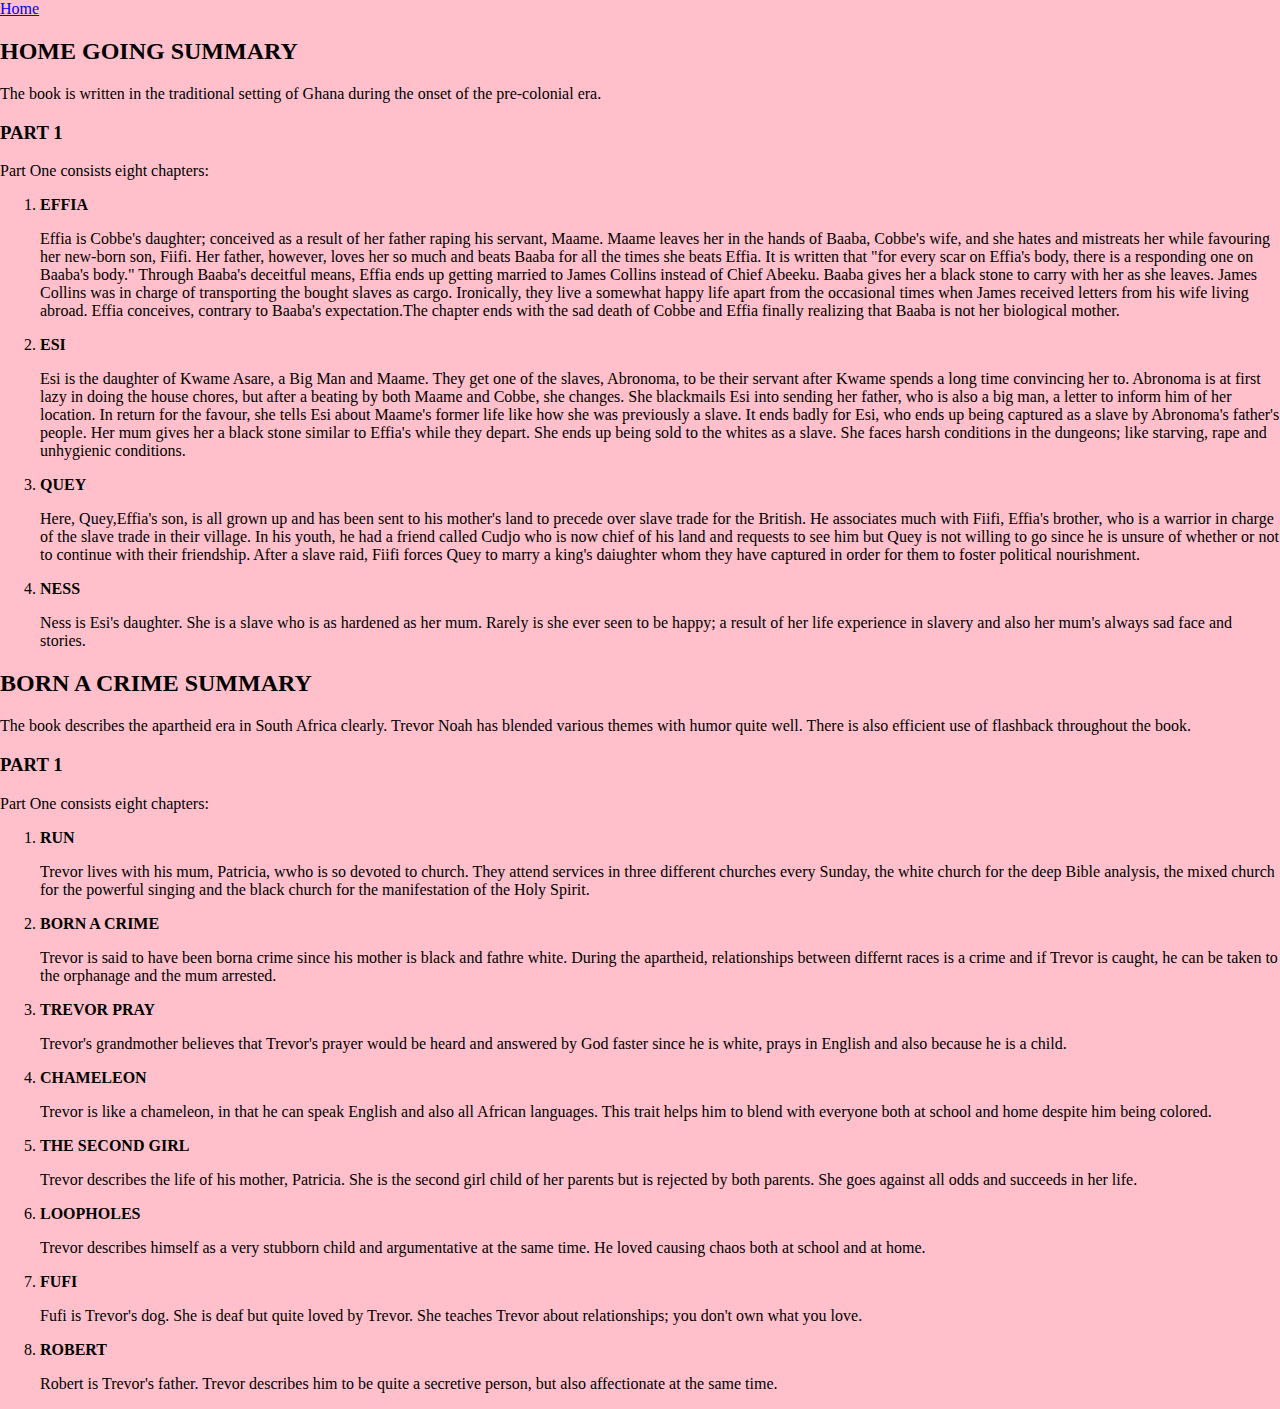
<file: Home Going and Born a Crime Book Reviews/about.html>
<!DOCTYPE html>
<html>
<head>
	<title></title>
	<link rel="stylesheet" href="css/styling.css">
</head>
<body>
<a href="home.html">Home</a>

<h2>HOME GOING SUMMARY</h2>
<p>The book is written in the traditional setting of Ghana during the onset of the pre-colonial era. </p>

<h3>PART 1</h3>
Part One consists eight chapters:
<ol>
	<li><b>EFFIA</b>
		<p>Effia is Cobbe's daughter; conceived as a result of her father raping his servant, Maame. Maame leaves her in the hands of Baaba, Cobbe's wife, and she hates and mistreats her while favouring her new-born son, Fiifi. Her father, however, loves her so much and beats Baaba for all the times she beats Effia. It is written that "for every scar on Effia's body, there is a responding one on Baaba's body." Through Baaba's deceitful means, Effia ends up getting married to James Collins instead of Chief Abeeku. Baaba gives her a black stone to carry with her as she leaves. James Collins was in charge of transporting the bought slaves as cargo. Ironically, they live a somewhat happy life apart from the occasional times when James received letters from his wife living abroad. Effia conceives, contrary to Baaba's expectation.The chapter ends with the sad death of Cobbe and Effia finally realizing that Baaba is not her biological mother.</p>
	</li>

	<li><b>ESI</b>
		<p>Esi is the daughter of Kwame Asare, a Big Man and Maame. They get one of the slaves, Abronoma, to be their servant after Kwame spends a long time convincing her to. Abronoma is at first lazy in doing the house chores, but after a beating by both Maame and Cobbe, she changes. She blackmails Esi into sending her father, who is also a big man, a letter to inform him of her location. In return for the favour, she tells Esi about Maame's former life like how she was previously a slave. It ends badly for Esi, who ends up being captured as a slave by Abronoma's father's people. Her mum gives her a black stone similar to Effia's while they depart. She ends up being sold to the whites as a slave. She faces harsh conditions in the dungeons; like starving, rape and unhygienic conditions.</p>
	</li>

	<li><b>QUEY</b>
		<p>Here, Quey,Effia's son, is all grown up and has been sent to his mother's land to precede over slave trade for the British. He associates much with Fiifi, Effia's brother, who is a warrior in charge of the slave trade in their village. In his youth, he had a friend called Cudjo who is now chief of his land and requests to see him but Quey is not willing to go since he is unsure of whether or not to continue with their friendship. After a slave raid, Fiifi forces Quey to marry a king's daiughter whom they have captured in order for them to foster political nourishment.</p>
	</li>

	<li><b>NESS</b>
		<p>Ness is Esi's daughter. She is a slave who is as hardened as her mum. Rarely is she ever seen to be happy; a result of her life experience in slavery and also her mum's always sad face and stories.</p>
	</li>

</ol>	

<h2>BORN A CRIME SUMMARY</h2>
<p>The book describes the apartheid era in South Africa clearly. Trevor Noah has blended various themes with humor quite well. There is also efficient use of flashback throughout the book.</p>

<h3>PART 1</h3>
Part One consists eight chapters:
<ol>
	<li><b>RUN</b>
		<p>Trevor lives with his mum, Patricia, wwho is so devoted to church. They attend services in three different churches every Sunday, the white church for the deep Bible analysis, the mixed church for the powerful singing and the black church for the manifestation of the Holy Spirit.</p>
	</li>

	<li><b>BORN A CRIME</b>
		<p>Trevor is said to have been borna crime since his mother is black and fathre white. During the apartheid, relationships between differnt races is a crime and if Trevor is caught, he can be taken to the orphanage and the mum arrested.</p>
	</li>

	<li><b>TREVOR PRAY</b>
		<p>Trevor's grandmother believes that Trevor's prayer would be heard and answered by God faster since he is white, prays in English and also because he is a child.</p>
	</li>

	<li><b>CHAMELEON</b>
		<p>Trevor is like a chameleon, in that he can speak English and also all African languages. This trait helps him to blend with everyone both at school and home despite him being colored.</p>
	</li>

	<li><b>THE SECOND GIRL</b>
		<p>Trevor describes the life of his mother, Patricia. She is the second girl child of her parents but is rejected by both parents. She goes against all odds and succeeds in her life.</p>
	</li>

	<li><b>LOOPHOLES</b>
		<p>Trevor describes himself as a very stubborn child and argumentative at the same time. He loved causing chaos both at school and at home.</p>
	</li>

	<li><b>FUFI</b>
		<p>Fufi is Trevor's dog. She is deaf but quite loved by Trevor. She teaches Trevor about relationships; you don't own what you love.</p>
	</li>

	<li><b>ROBERT</b>
		<p>Robert is Trevor's father. Trevor describes him to be quite a secretive person, but also affectionate at the same time.</p>
	</li>
</ol>


</body>
</html>
</file>
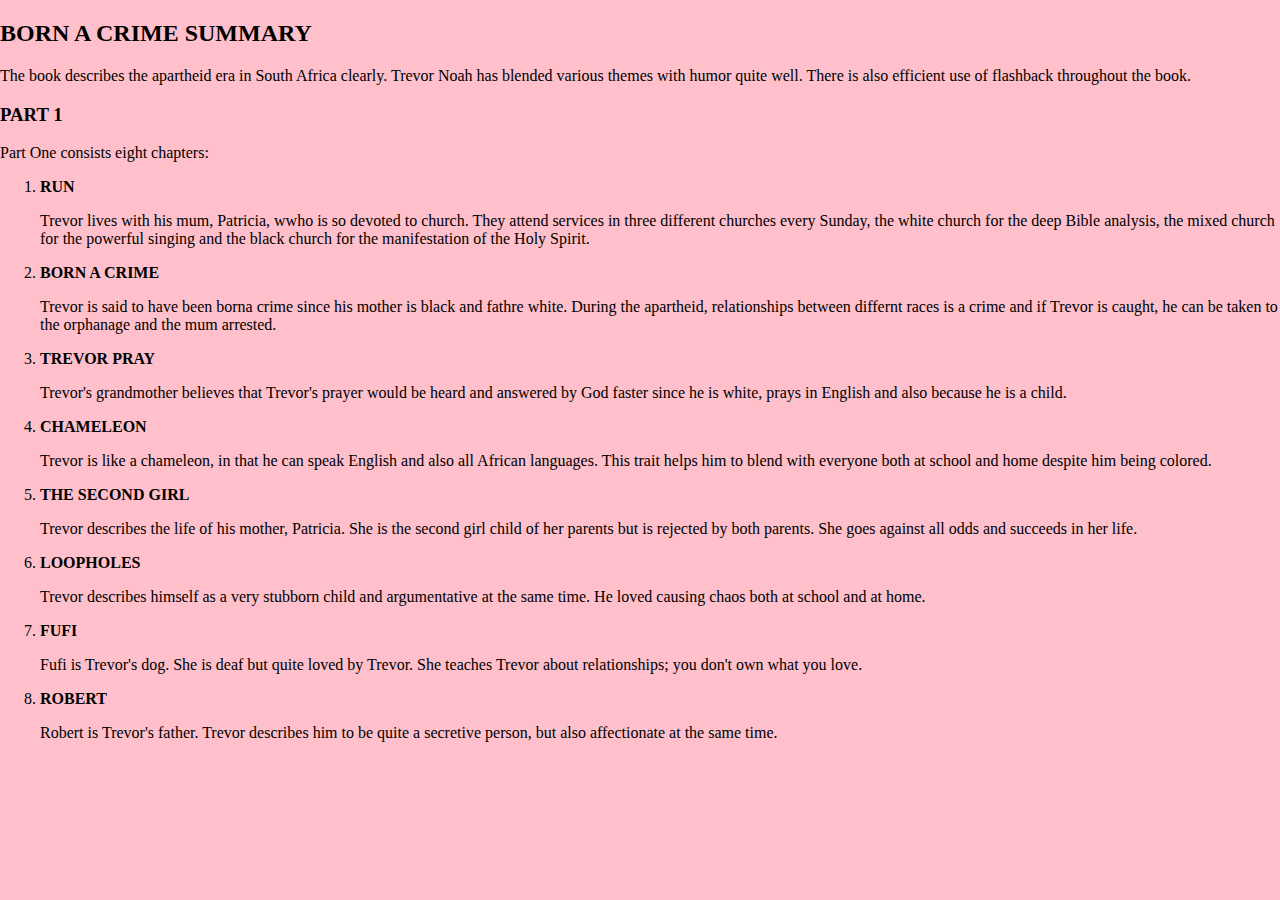
<file: Home Going and Born a Crime Book Reviews/Born a Crime Summary.html>
<!DOCTYPE html>
<html>
<head>
	<title></title>
	<link rel="stylesheet" href="css/styling.css">
</head>
<body>


<h2>BORN A CRIME SUMMARY</h2>
<p>The book describes the apartheid era in South Africa clearly. Trevor Noah has blended various themes with humor quite well. There is also efficient use of flashback throughout the book.</p>

<h3>PART 1</h3>
Part One consists eight chapters:
<ol>
	<li><b>RUN</b>
		<p>Trevor lives with his mum, Patricia, wwho is so devoted to church. They attend services in three different churches every Sunday, the white church for the deep Bible analysis, the mixed church for the powerful singing and the black church for the manifestation of the Holy Spirit.</p>
	</li>

	<li><b>BORN A CRIME</b>
		<p>Trevor is said to have been borna crime since his mother is black and fathre white. During the apartheid, relationships between differnt races is a crime and if Trevor is caught, he can be taken to the orphanage and the mum arrested.</p>
	</li>

	<li><b>TREVOR PRAY</b>
		<p>Trevor's grandmother believes that Trevor's prayer would be heard and answered by God faster since he is white, prays in English and also because he is a child.</p>
	</li>

	<li><b>CHAMELEON</b>
		<p>Trevor is like a chameleon, in that he can speak English and also all African languages. This trait helps him to blend with everyone both at school and home despite him being colored.</p>
	</li>

	<li><b>THE SECOND GIRL</b>
		<p>Trevor describes the life of his mother, Patricia. She is the second girl child of her parents but is rejected by both parents. She goes against all odds and succeeds in her life.</p>
	</li>

	<li><b>LOOPHOLES</b>
		<p>Trevor describes himself as a very stubborn child and argumentative at the same time. He loved causing chaos both at school and at home.</p>
	</li>

	<li><b>FUFI</b>
		<p>Fufi is Trevor's dog. She is deaf but quite loved by Trevor. She teaches Trevor about relationships; you don't own what you love.</p>
	</li>

	<li><b>ROBERT</b>
		<p>Robert is Trevor's father. Trevor describes him to be quite a secretive person, but also affectionate at the same time.</p>
	</li>
</ol>

</body>
</html>
</file>
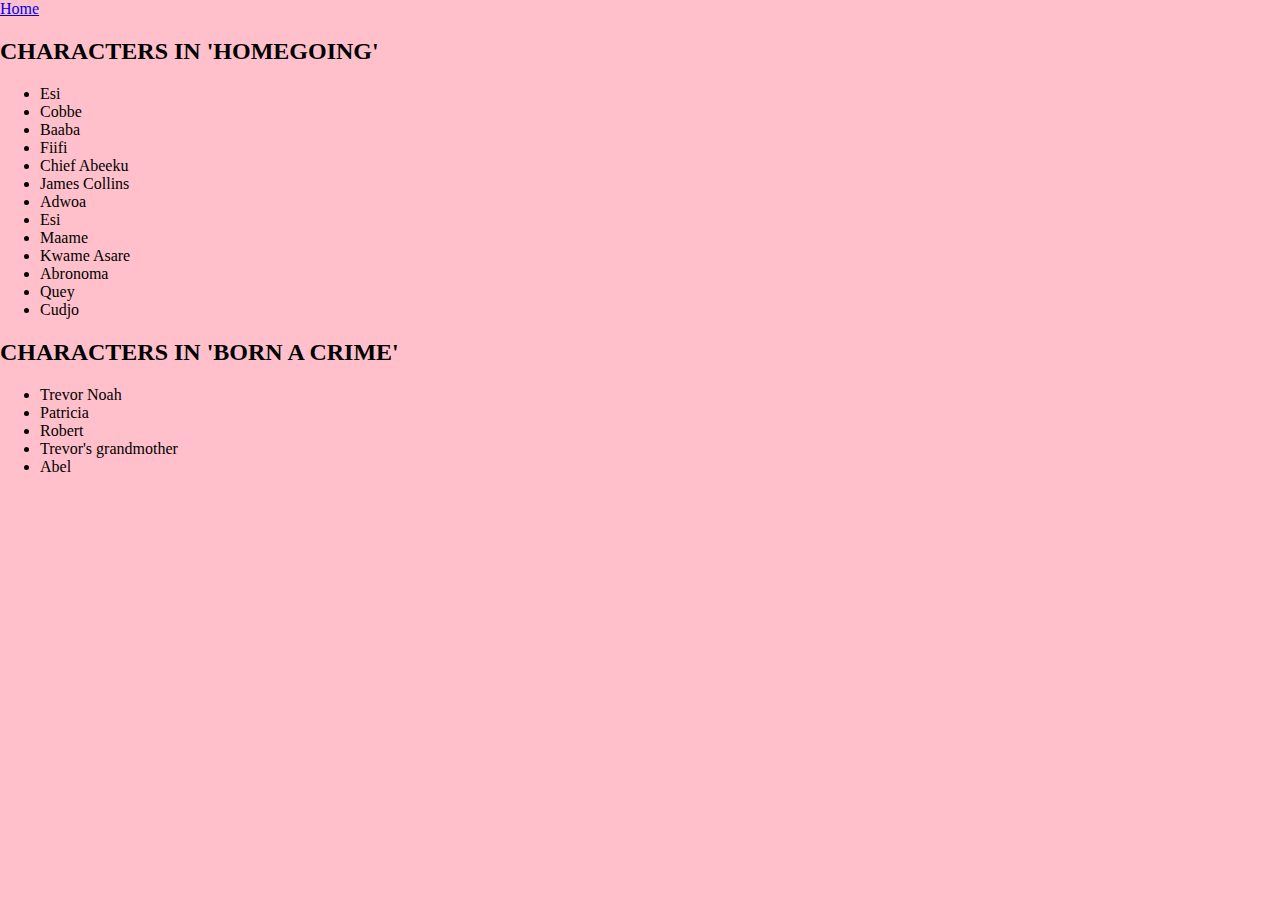
<file: Home Going and Born a Crime Book Reviews/characters.html>
<!DOCTYPE html>
<html>
<head>
	<title></title>
	<link rel="stylesheet" href="css/styling.css">
</head>
<body>
<a href="home.html">Home</a>

<h2>CHARACTERS IN 'HOMEGOING'</h2>
<ul>
	<li>Esi</li>
	<li>Cobbe</li>
	<li>Baaba</li>
	<li>Fiifi</li>
	<li>Chief Abeeku</li>
	<li>James Collins</li>
	<li>Adwoa</li>
	<li>Esi</li>
	<li>Maame</li>
	<li>Kwame Asare</li>
	<li>Abronoma</li>
	<li>Quey</li>
	<li>Cudjo</li>
</ul>

<h2>CHARACTERS IN 'BORN A CRIME'</h2>
<ul>
	<li>Trevor Noah</li>
	<li>Patricia</li>
	<li>Robert</li>
	<li>Trevor's grandmother</li>
	<li>Abel</li>
</ul>


</body>
</html>
</file>
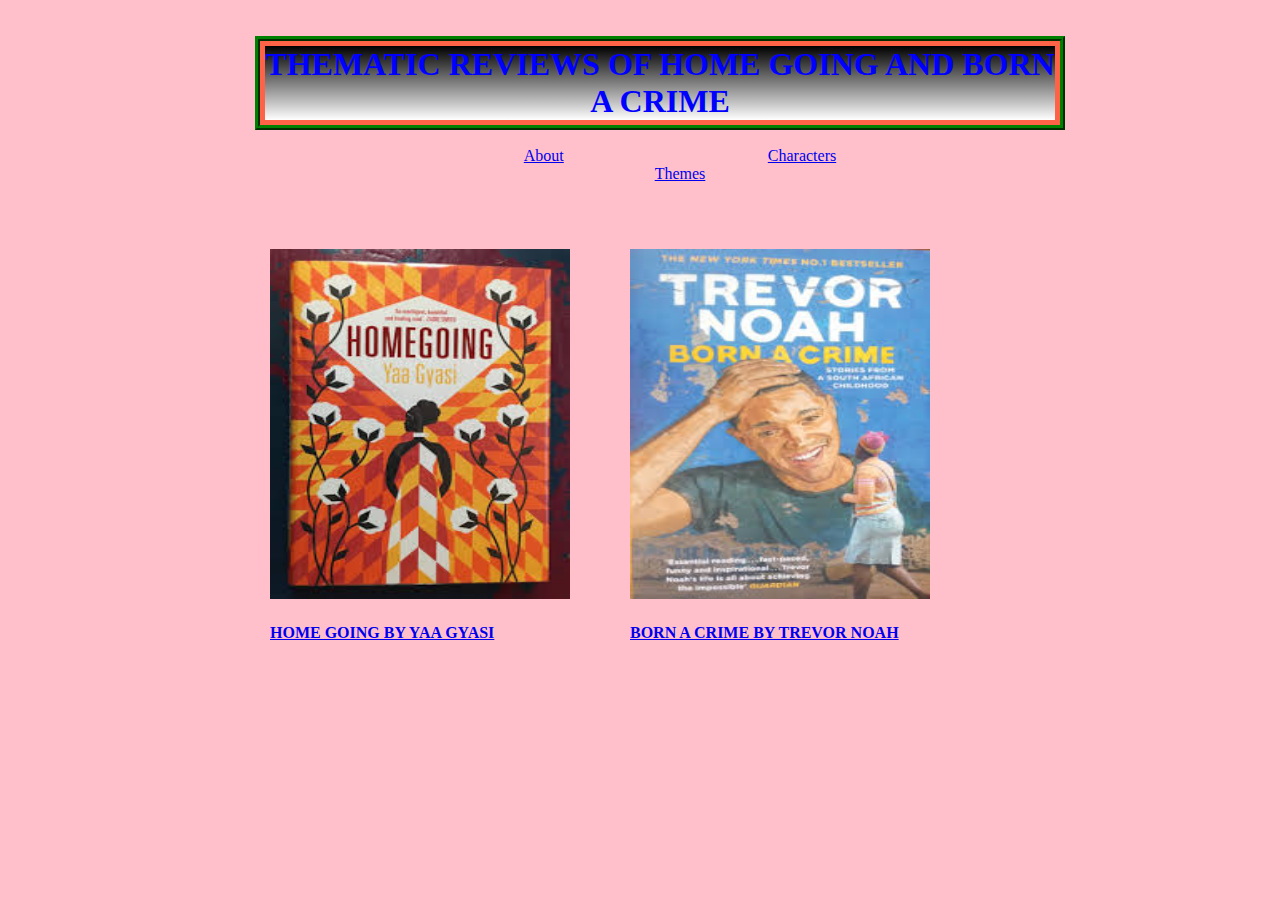
<file: Home Going and Born a Crime Book Reviews/home.html>
<!DOCTYPE html>
<html>
<head>
	<title></title>
	<link rel="stylesheet" href="css/styling.css">
</head>

<body>

<div class="home_tab">
	<header>
		<h1>THEMATIC REVIEWS OF HOME GOING AND BORN A CRIME</h1>
	  	<ul>
	  		<li><a href="about.html">About</a></li>
	  		<li><a href="characters.html">Characters</a></li>
	  		<li><a href="themes.html">Themes</a></li>
	  	</ul>	
	</header>

	<div class="images">

		<div class="yaagyasi cover">
			<img src="img/homegoingbig.jpg" width="300px" height="350px"><a href="Homegoing Summary.html"><h4>HOME GOING BY YAA GYASI</h4></a> 
		</div>

		<div class="trevor cover">
			<img src="img/bornacrimebig.jpg" width="300px" height="350px"><a href="Born a Crime Summary.html"><h4>BORN A CRIME BY TREVOR NOAH</h4></a>
		</div>

	</div>

</div>

</body>
</html>
</file>
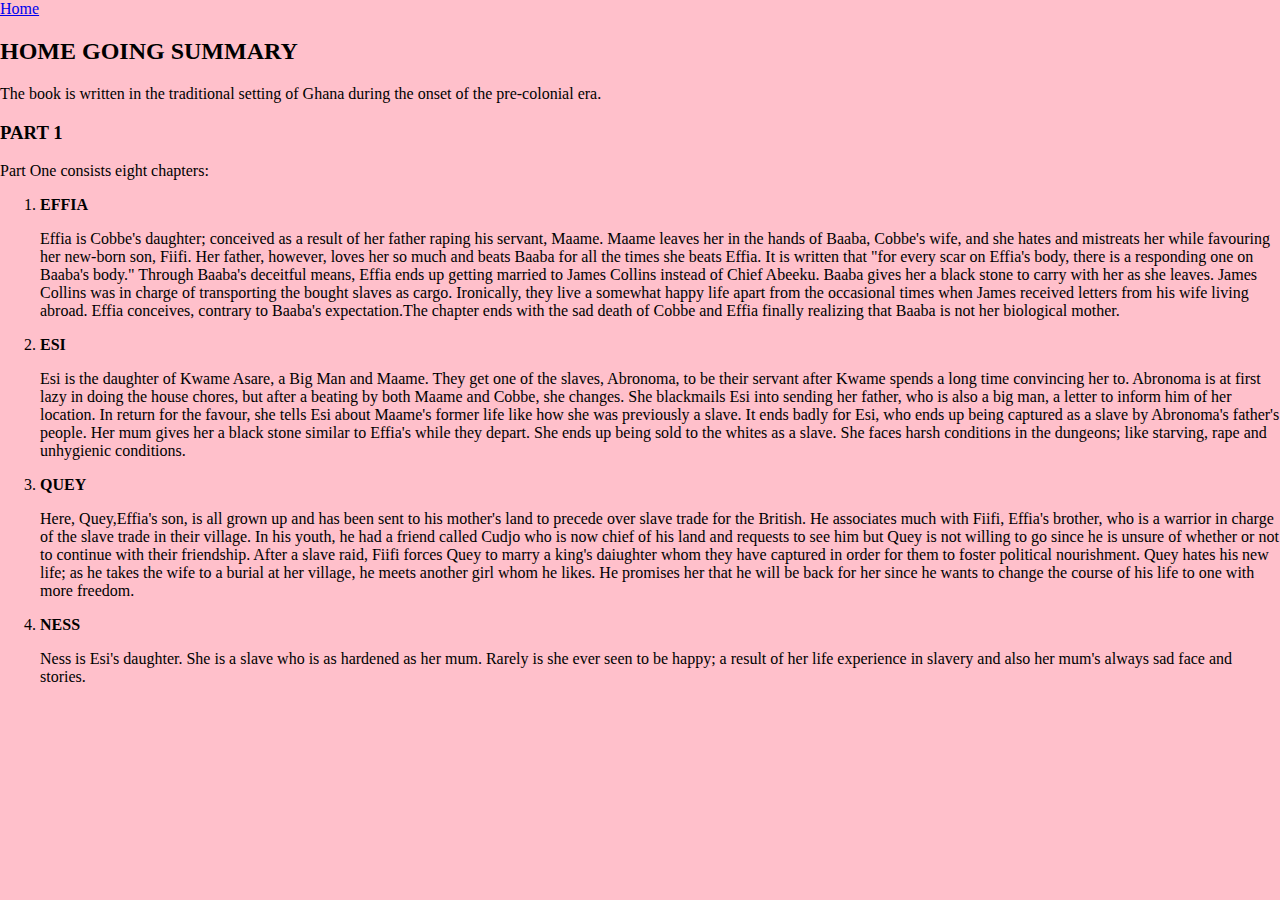
<file: Home Going and Born a Crime Book Reviews/Homegoing Summary.html>
<!DOCTYPE html>
<html>
<head>
	<title></title>
	<link rel="stylesheet" href="css/styling.css">
</head>
<body>
<a href="home.html">Home</a>

<h2>HOME GOING SUMMARY</h2>
<p>The book is written in the traditional setting of Ghana during the onset of the pre-colonial era. </p>

<h3>PART 1</h3>
Part One consists eight chapters:
<ol>
	<li><b>EFFIA</b>
		<p>Effia is Cobbe's daughter; conceived as a result of her father raping his servant, Maame. Maame leaves her in the hands of Baaba, Cobbe's wife, and she hates and mistreats her while favouring her new-born son, Fiifi. Her father, however, loves her so much and beats Baaba for all the times she beats Effia. It is written that "for every scar on Effia's body, there is a responding one on Baaba's body." Through Baaba's deceitful means, Effia ends up getting married to James Collins instead of Chief Abeeku. Baaba gives her a black stone to carry with her as she leaves. James Collins was in charge of transporting the bought slaves as cargo. Ironically, they live a somewhat happy life apart from the occasional times when James received letters from his wife living abroad. Effia conceives, contrary to Baaba's expectation.The chapter ends with the sad death of Cobbe and Effia finally realizing that Baaba is not her biological mother.</p>
	</li>

	<li><b>ESI</b>
		<p>Esi is the daughter of Kwame Asare, a Big Man and Maame. They get one of the slaves, Abronoma, to be their servant after Kwame spends a long time convincing her to. Abronoma is at first lazy in doing the house chores, but after a beating by both Maame and Cobbe, she changes. She blackmails Esi into sending her father, who is also a big man, a letter to inform him of her location. In return for the favour, she tells Esi about Maame's former life like how she was previously a slave. It ends badly for Esi, who ends up being captured as a slave by Abronoma's father's people. Her mum gives her a black stone similar to Effia's while they depart. She ends up being sold to the whites as a slave. She faces harsh conditions in the dungeons; like starving, rape and unhygienic conditions.</p>
	</li>

	<li><b>QUEY</b>
		<p>Here, Quey,Effia's son, is all grown up and has been sent to his mother's land to precede over slave trade for the British. He associates much with Fiifi, Effia's brother, who is a warrior in charge of the slave trade in their village. In his youth, he had a friend called Cudjo who is now chief of his land and requests to see him but Quey is not willing to go since he is unsure of whether or not to continue with their friendship. After a slave raid, Fiifi forces Quey to marry a king's daiughter whom they have captured in order for them to foster political nourishment. Quey hates his new life; as he takes the wife to a burial at her village, he meets another girl whom he likes. He promises her that he will be back for her since he wants to change the course of his life to one with more freedom.</p>
	</li>

	<li><b>NESS</b>
		<p>Ness is Esi's daughter. She is a slave who is as hardened as her mum. Rarely is she ever seen to be happy; a result of her life experience in slavery and also her mum's always sad face and stories.</p>
	</li>

</ol>	

</body>
</html>
</file>
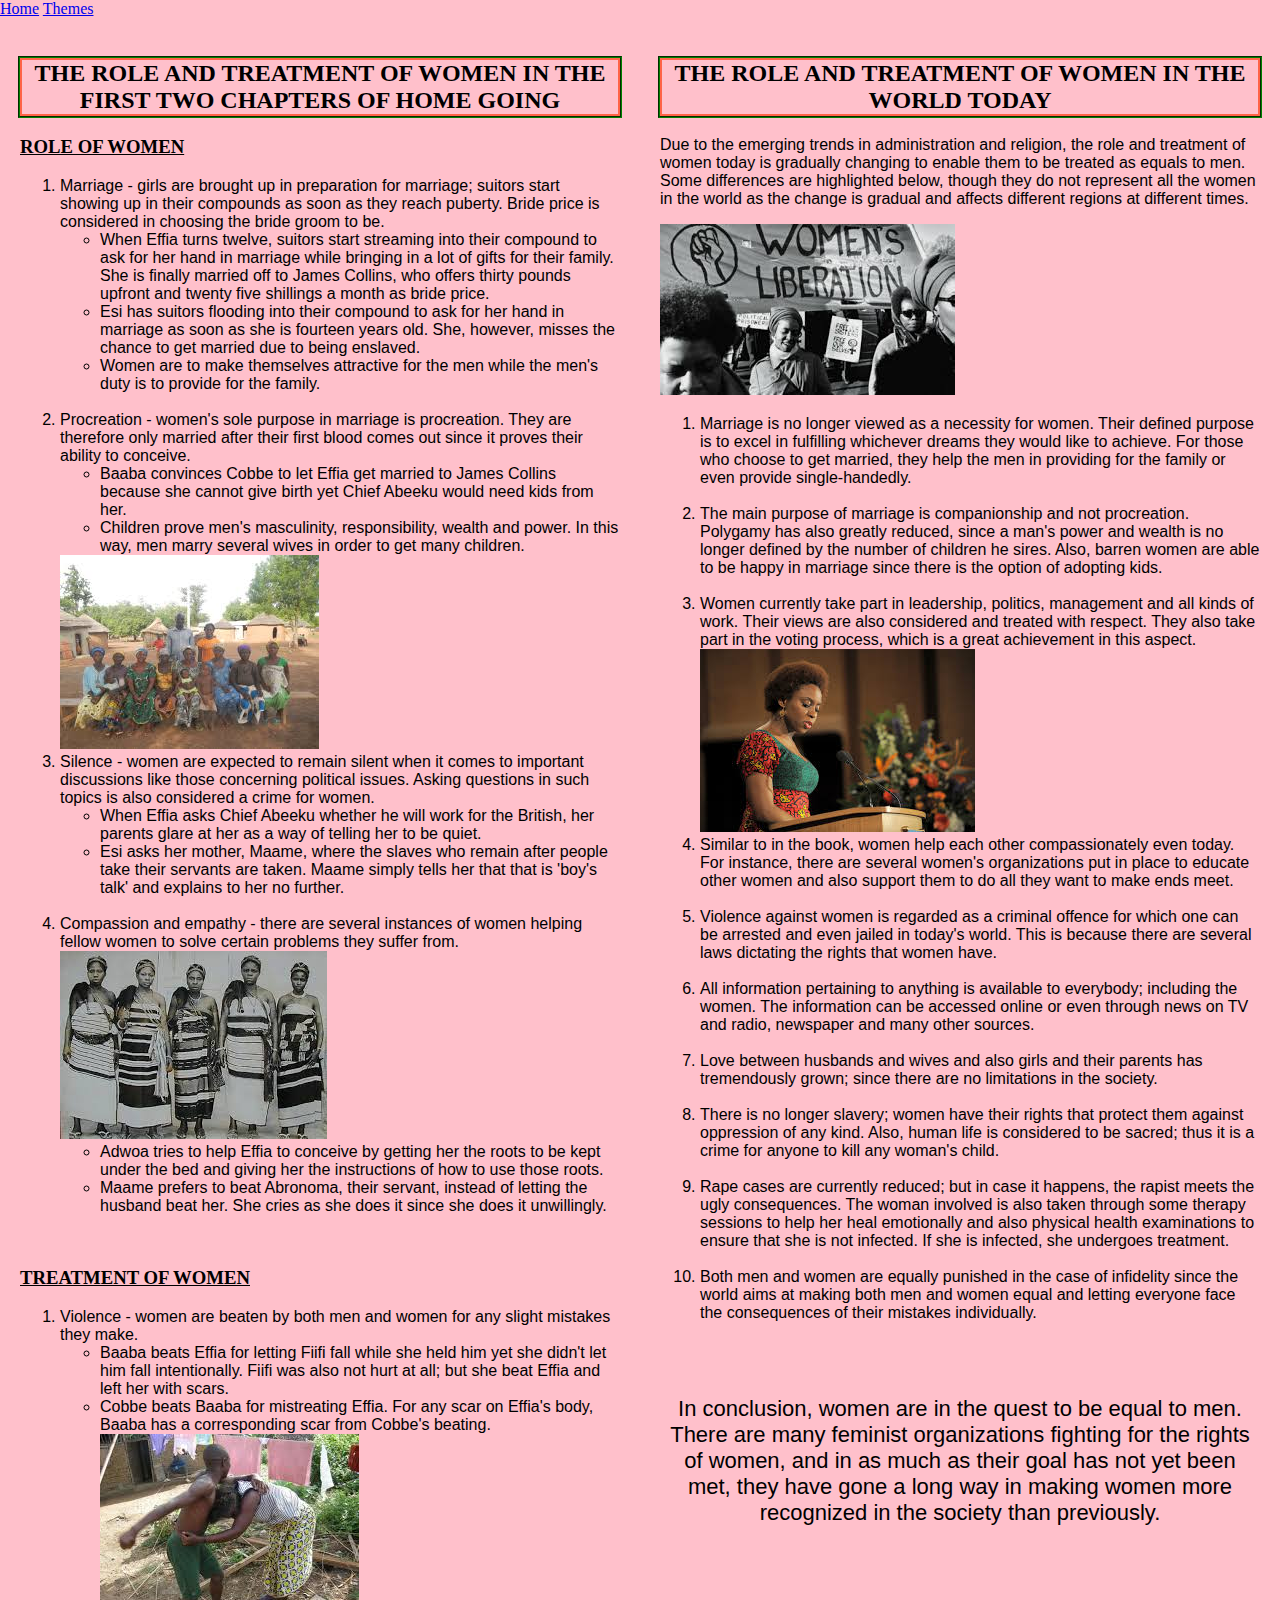
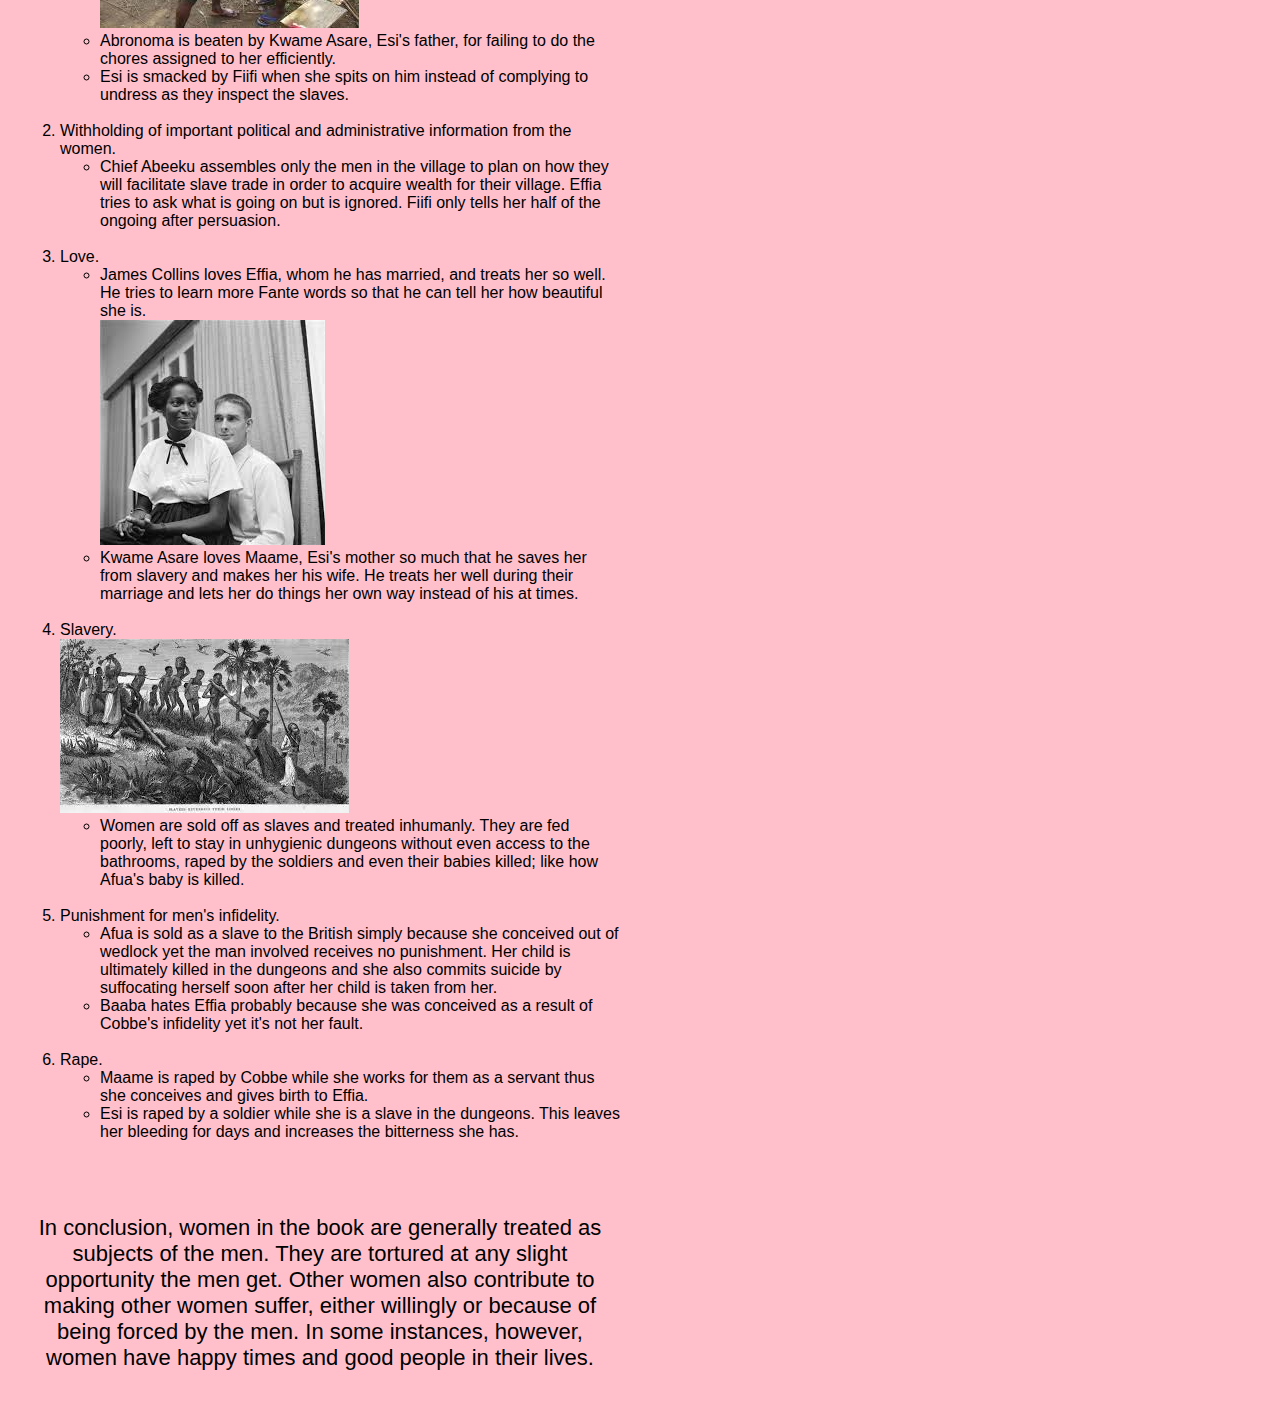
<file: Home Going and Born a Crime Book Reviews/role_and_treatment_of_women.html>
<!DOCTYPE html>
<html>
<head>
	<title></title>
	<link rel="stylesheet" href="css/styling.css">
</head>
<body>
<a href="home.html">Home</a>
<a href="themes.html">Themes</a>
<div class="main_content">
	<div class="roles_home_going panel">	
		<h2>THE ROLE AND TREATMENT OF WOMEN IN THE FIRST TWO CHAPTERS OF HOME GOING</h2>
		<h3><u>ROLE OF WOMEN</u></h3>
		<ol><li>Marriage - girls are brought up in preparation for marriage; suitors start showing up in their compounds as soon as they reach puberty. Bride price is considered in choosing the bride groom to be. 
			<ul><li>When Effia turns twelve, suitors start streaming into their compound to ask for her hand in marriage while bringing in a lot of gifts for their family. She is finally married off to James Collins, who offers thirty pounds upfront and twenty five shillings a month as bride price.</li>
			<li>Esi has suitors flooding into their compound to ask for her hand in marriage as soon as she is fourteen years old. She, however, misses the chance to get married due to being enslaved.</li>
			<li>Women are to make themselves attractive for the men while the men's duty is to provide for the family.</li></ul></li>
			<br>
		<li>Procreation - women's sole purpose in marriage is procreation. They are therefore only married after their first blood comes out since it proves their ability to conceive.
			<ul><li>Baaba convinces Cobbe to let Effia get married to James Collins because she cannot give birth yet Chief Abeeku would need kids from her.</li>
			<li>Children prove men's masculinity, responsibility, wealth and power. In this way, men marry several wives in order to get many children.</li></ul></li>
			<img src="img/polygamy.jpg">
			<br>
		<li>Silence - women are expected to remain silent when it comes to important discussions like those concerning political issues. Asking questions in such topics is also considered a crime for women.
			<ul><li>When Effia asks Chief Abeeku whether he will work for the British, her parents glare at her as a way of telling her to be quiet.</li>
			<li>Esi asks her mother, Maame, where the slaves who remain after people take their servants are taken. Maame simply tells her that that is 'boy's talk' and explains to her no further.</li></ul></li>
			<br>
		<li>Compassion and empathy - there are several instances of women helping fellow women to solve certain problems they suffer from.<br>
			<img src="img/women's unity.jpg">
			<ul><li>Adwoa tries to help Effia to conceive by getting her the roots to be kept under the bed and giving her the instructions of how to use those roots.</li>
			<li>Maame prefers to beat Abronoma, their servant, instead of letting the husband beat her. She cries as she does it since she does it unwillingly.</li></ul></li></ol>
			<br>

		<h3><u>TREATMENT OF WOMEN</u></h3>
		<ol><li>Violence - women are beaten by both men and women for any slight mistakes they make.
			<ul><li>Baaba beats Effia for letting Fiifi fall while she held him yet she didn't let him fall intentionally. Fiifi was also not hurt at all; but she beat Effia and left her with scars.</li>
			<li>Cobbe beats Baaba for mistreating Effia. For any scar on Effia's body, Baaba has a corresponding scar from Cobbe's beating.</li>
			<img src="img/domestic violence.jpg">
			<li>Abronoma is beaten by Kwame Asare, Esi's father, for failing to do the chores assigned to her efficiently.</li>
			<li>Esi is smacked by Fiifi when she spits on him instead of complying to undress as they inspect the slaves.</li></ul></li>
			<br>
		<li>Withholding of important political and administrative information from the women.
			<ul><li>Chief Abeeku assembles only the men in the village to plan on how they will facilitate slave trade in order to acquire wealth for their village. Effia tries to ask what is going on but is ignored. Fiifi only tells her half of the ongoing after persuasion.</li></ul></li>
			<br>
		<li>Love.
			<ul><li>James Collins loves Effia, whom he has married, and treats her so well. He tries to learn more Fante words so that he can tell her how beautiful she is.</li><img src="img/wedding.jpg">
			<li>Kwame Asare loves Maame, Esi's mother so much that he saves her from slavery and makes her his wife. He treats her well during their marriage and lets her do things her own way instead of his at times.</li></ul></li>
			<br>
		<li>Slavery.<br>
			<img src="img/slavery.jpg">
			<ul><li>Women are sold off as slaves and treated inhumanly. They are fed poorly, left to stay in unhygienic dungeons without even access to the bathrooms, raped by the soldiers and even their babies killed; like how Afua's baby is killed.</li></ul></li>
			<br>
		<li>Punishment for men's infidelity.
			<ul><li>Afua is sold as a slave to the British simply because she conceived out of wedlock yet the man involved receives no punishment. Her child is ultimately killed in the dungeons and she also commits suicide by suffocating herself soon after her child is taken from her.</li>
			<li>Baaba hates Effia probably because she was conceived as a result of Cobbe's infidelity yet it's not her fault.</li></ul></li>
			<br>
		<li>Rape.
			<ul><li>Maame is raped by Cobbe while she works for them as a servant thus she conceives and gives birth to Effia.</li>
			<li>Esi is raped by a soldier while she is a slave in the dungeons. This leaves her bleeding for days and increases the bitterness she has.</li></ul></li></ol>

<br><br>
		<div class="conclusion">
			<p>In conclusion, women in the book are generally treated as subjects of the men. They are tortured at any slight opportunity the men get. Other women also contribute to making other women suffer, either willingly or because of being forced by the men. In some instances, however, women have happy times and good people in their lives.</p>
		</div>	

	</div>		

	<div class="role_today panel">
		<h2>THE ROLE AND TREATMENT OF WOMEN IN THE WORLD TODAY</h2>
		<p>Due to the emerging trends in administration and religion, the role and treatment of women today is gradually changing to enable them to be treated as equals to men. Some differences are highlighted below, though they do not represent all the women in the world as the change is gradual and affects different regions at different times.</p>
		<img src="img/women's liberation.jpg">
		<ol><li>Marriage is no longer viewed as a necessity for women. Their defined purpose is to excel in fulfilling whichever dreams they would like to achieve. For those who choose to get married, they help the men in providing for the family or even provide single-handedly.</li>
		<br>
		<li>The main purpose of marriage is companionship and not procreation. Polygamy has also greatly reduced, since a man's power and wealth is no longer defined by the number of children he sires. Also, barren women are able to be happy in marriage since there is the option of adopting kids.</li>
		<br>
		<li>Women currently take part in leadership, politics, management and all kinds of work. Their views are also considered and treated with respect. They also take part in the voting process, which is a great achievement in this aspect.</li>
		<img src="img/women,s voice.jpg">
		<br>
		<li>Similar to in the book, women help each other compassionately even today. For instance, there are several women's organizations put in place to educate other women and also support them to do all they want to make ends meet.</li>
		<br>
		<li>Violence against women is regarded as a criminal offence for which one can be arrested and even jailed in today's world. This is because there are several laws dictating the rights that women have.</li>
		<br>
		<li>All information pertaining to anything is available to everybody; including the women. The information can be accessed online or even through news on TV and radio, newspaper and many other sources.</li>
		<br>
		<li>Love between husbands and wives and also girls and their parents has tremendously grown; since there are no limitations in the society.</li>
		<br>
		<li>There is no longer slavery; women have their rights that protect them against oppression of any kind. Also, human life is considered to be sacred; thus it is a crime for anyone to kill any woman's child.</li>
		<br>
		<li>Rape cases are currently reduced; but in case it happens, the rapist meets the ugly consequences. The woman involved is also taken through some therapy sessions to help her heal emotionally and also physical health examinations to ensure that she is not infected. If she is infected, she undergoes treatment.</li>
		<br>
		<li>Both men and women are equally punished in the case of infidelity since the world aims at making both men and women equal and letting everyone face the consequences of their mistakes individually.</li></ol>
	

<br><br>
	
		<div class="conclusion">
			<p>In conclusion, women are in the quest to be equal to men. There are many feminist organizations fighting for the rights of women, and in as much as their goal has not yet been met, they have gone a long way in making women more recognized in the society than previously.</p>
		</div>	

	</div>		

</div>	
	
</body>
</html>
</file>
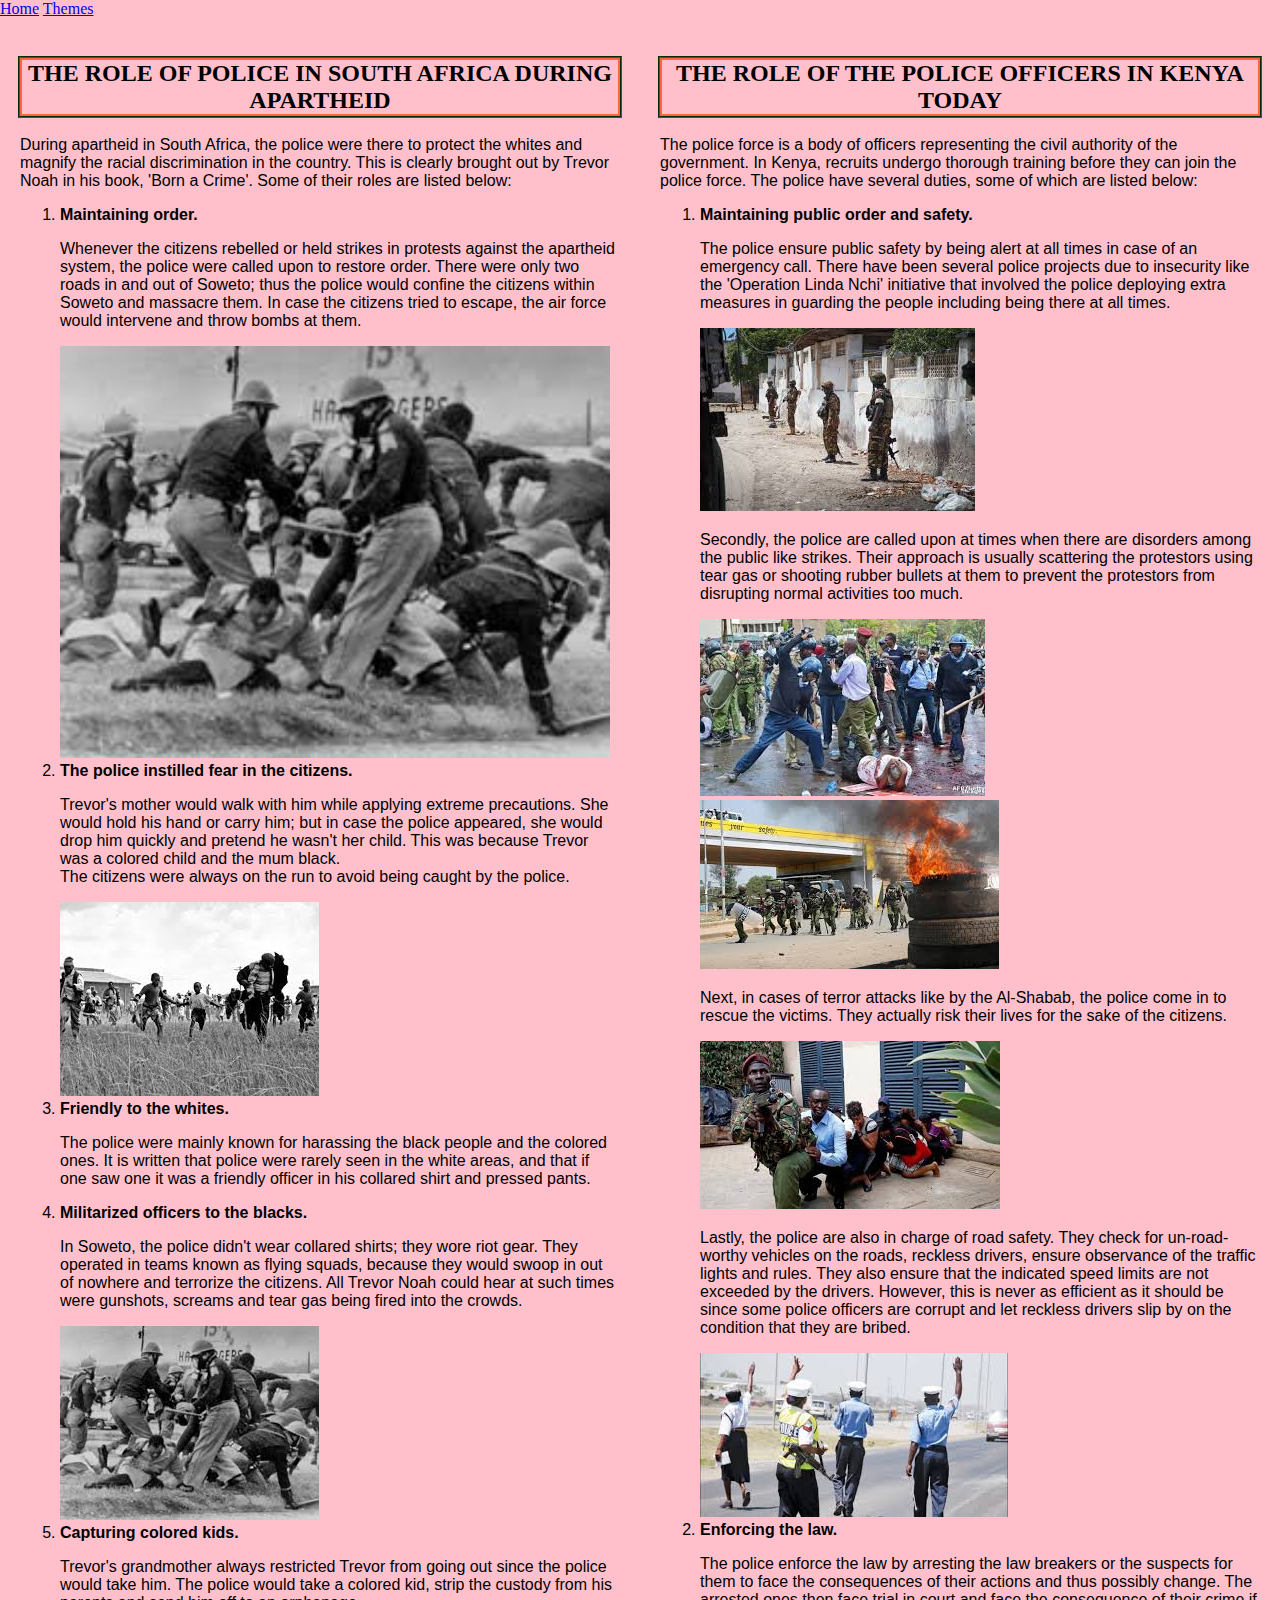
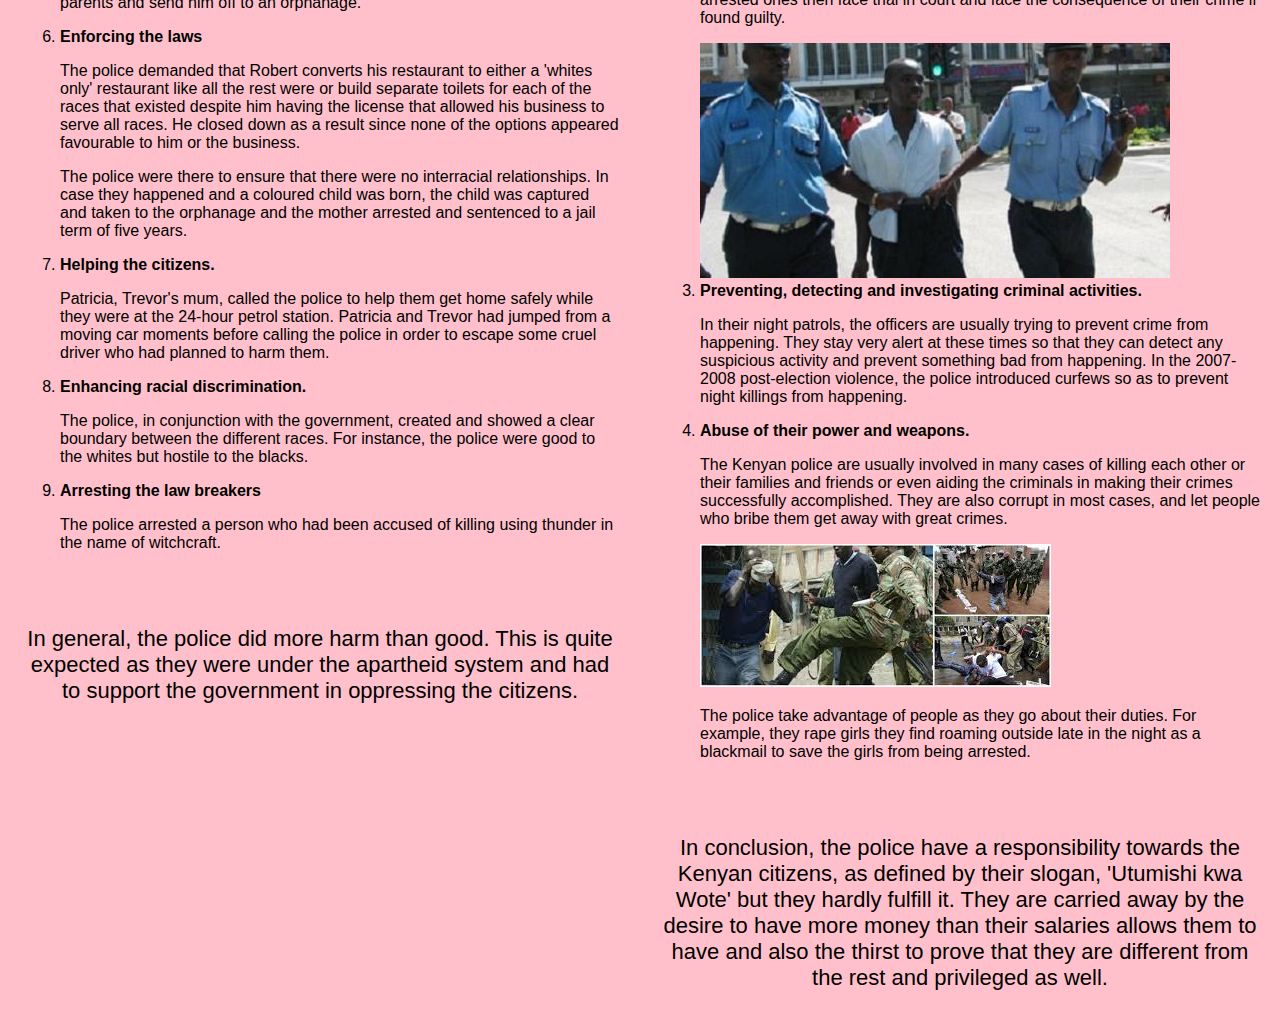
<file: Home Going and Born a Crime Book Reviews/role_of_police.html>
<!DOCTYPE html>
<html>
<head>
	<title></title>
	<link rel="stylesheet" href="css/styling.css">
</head>

<body>
<a href="home.html">Home</a>
<a href="themes.html">Themes</a>

<div class="main_content">
	<div class="roles_police_sa panel">
		<h2>THE ROLE OF POLICE IN SOUTH AFRICA DURING APARTHEID</h1>

			
		<p>During apartheid in South Africa, the police were there to protect the whites and magnify the racial discrimination in the country. This is clearly brought out by Trevor Noah in his book, 'Born a Crime'. Some of their roles are listed below:</p>
		<ol>
			<li><b>Maintaining order.</b>
			<p>Whenever the citizens rebelled or held strikes in protests against the apartheid system, the police were called upon to restore order. There were only two roads in and out of Soweto; thus the police would confine the citizens within Soweto and massacre them. In case the citizens tried to escape, the air force would intervene and throw bombs at them.</p></li>
			<img src="img/terrorsa.jpg" width="550px">

			<li><b>The police instilled fear in the citizens.</b>
			<p>Trevor's mother would walk with him while applying extreme precautions. She would hold his hand or carry him; but in case the police appeared, she would drop him quickly and pretend he wasn't her child. This was because Trevor was a colored child and the mum black.<br> 
			The citizens were always on the run to avoid being caught by the police.</p></li>
			<img src="img/fearsa.jpg">

			<li><b>Friendly to the whites.</b>
			<p>The police were mainly known for harassing the black people and the colored ones. It is written that police were rarely seen in the white areas, and that if one saw one it was a friendly officer in his collared shirt and pressed pants.</p></li>

			<li><b>Militarized officers to the blacks.</b>
			<p>In Soweto, the police didn't wear collared shirts; they wore riot gear. They operated in teams known as flying squads, because they would swoop in out of nowhere and terrorize the citizens. All Trevor Noah could hear at such times were gunshots, screams and tear gas being fired into the crowds.</p></li>
			<img src="img/militarizedsa.jpg">

			<li><b>Capturing colored kids.</b>
			<p>Trevor's grandmother always restricted Trevor from going out since the police would take him. The police would take a colored kid, strip the custody from his parents and send him off to an orphanage.</p></li>

			<li><b>Enforcing the laws</b>
			<p>The police demanded that Robert converts his restaurant to either a 'whites only' restaurant like all the rest were or build separate toilets for each of the races that existed despite him having the license that allowed his business to serve all races. He closed down as a result since none of the options appeared favourable to him or the business.</p>
			<p>The police were there to ensure that there were no interracial relationships. In case they happened and a coloured child was born, the child was captured and taken to the orphanage and the mother arrested and sentenced to a jail term of five years.</p>
			</li>

			<li><b>Helping the citizens.</b>
			<p>Patricia, Trevor's mum, called the police to help them get home safely while they were at the 24-hour petrol station. Patricia and Trevor had jumped from a moving car moments before calling the police in order to escape some cruel driver who had planned to harm them.</p>
			</li>

			<li><b>Enhancing racial discrimination.</b>
			<p>The police, in conjunction with the government, created and showed a clear boundary between the different races. For instance, the police were good to the whites but hostile to the blacks.</p>
			</li>

			<li><b>Arresting the law breakers</b>
			<p>The police arrested a person who had been accused of killing using thunder in the name of witchcraft.</p>
			</li>	
		</ol>
		<br><br>

		<div class="conclusion">
			<p>In general, the police did more harm than good. This is quite expected as they were under the apartheid system and had to support the government in oppressing the citizens.</p>
		</div>
			
    </div>

    <div class="role_police_kenya panel">
		<h2>THE ROLE OF THE POLICE OFFICERS IN KENYA TODAY</h2>

		<p>The police force is a body of officers representing the civil authority of the government. In Kenya, recruits undergo thorough training before they can join the police force. The police have several duties, some of which are listed below:</p>
		<ol>
			<li><b>Maintaining public order and safety.</b>
			<p>The police ensure public safety by being alert at all times in case of an emergency call. There have been several police projects due to insecurity like the 'Operation Linda Nchi' initiative that involved the police deploying extra measures in guarding the people including being there at all times.</p>
			<img src="img/lindanchi.jpg">

			<p>Secondly, the police are called upon at times when there are disorders among the public like strikes. Their approach is usually scattering the protestors using tear gas or shooting rubber bullets at them to prevent the protestors from disrupting normal activities too much.</p>
			<img src="img/policebrutality.jpg"><img src="img/policebrutality2.jpg">

			<p>Next, in cases of terror attacks like by the Al-Shabab, the police come in to rescue the victims. They actually risk their lives for the sake of the citizens.</p>
			<img src="img/rescuingfromterrorattack.jpg">

			<p>Lastly, the police are also in charge of road safety. They check for un-road-worthy vehicles on the roads, reckless drivers, ensure observance of the traffic lights and rules. They also ensure that the indicated speed limits are not exceeded by the drivers. However, this is never as efficient as it should be since some police officers are corrupt and let reckless drivers slip by on the condition that they are bribed.</p></li>
			<img src="img/trafficofficers.jpg">
			 
			<li><b>Enforcing the law.</b>
			<p>The police enforce the law by arresting the law breakers or the suspects for them to face the consequences of their actions and thus possibly change. The arrested ones then face trial in court and face the consequence of their crime if found guilty.</p></li>
			<img src="img/arrest.jpg">

			<li><b>Preventing, detecting and investigating criminal activities.</b>
			<p>In their night patrols, the officers are usually trying to prevent crime from happening. They stay very alert at these times so that they can detect any suspicious activity and prevent something bad from happening. In the 2007-2008 post-election violence, the police introduced curfews so as to prevent night killings from happening.</p></li>

			<li><b>Abuse of their power and weapons.</b>
			<p>The Kenyan police are usually involved in many cases of killing each other or their families and friends or even aiding the criminals in making their crimes successfully accomplished. They are also corrupt in most cases, and let people who bribe them get away with great crimes.</p>
			<img src="img/policeabuse.jpg">

			<p>The police take advantage of people as they go about their duties. For example, they rape girls they find roaming outside late in the night as a blackmail to save the girls from being arrested.</p>
			</li>
		</ol>
		<br><br>
		<div class="conclusion">	
			<p>In conclusion, the police have a responsibility towards the Kenyan citizens, as defined by their slogan, 'Utumishi kwa Wote' but they hardly fulfill it. They are carried away by the desire to have more money than their salaries allows them to have and also the thirst to prove that they are different from the rest and privileged as well.</p>
		</div>	
	</div>

</div>

</body>
</html>
</file>
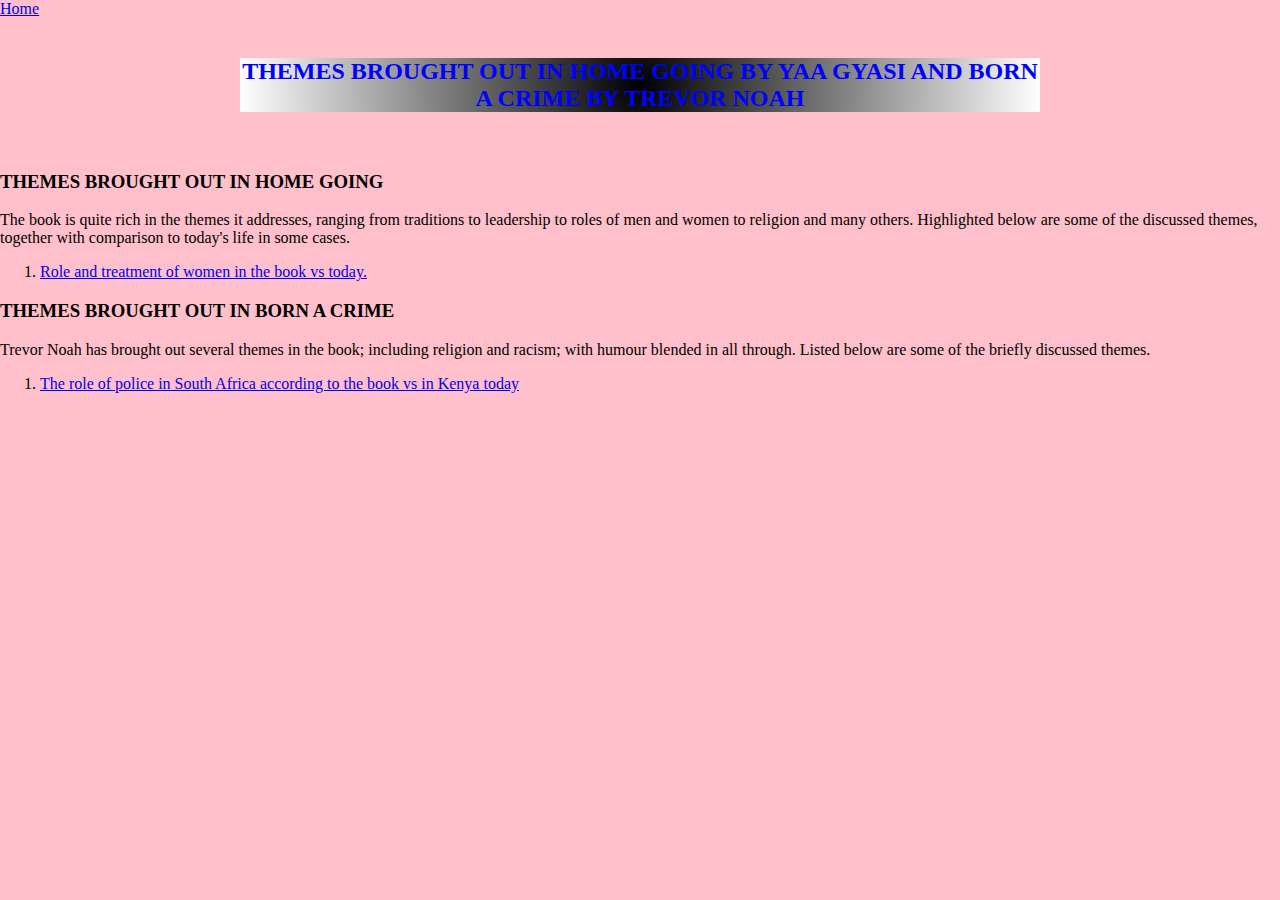
<file: Home Going and Born a Crime Book Reviews/themes.html>
<!DOCTYPE html>
<html>
<head>
	<title></title>
	<link rel="stylesheet" href="css/styling.css">
</head>
<body>
<a href="home.html">Home</a>
  <header>
  		<h2>THEMES BROUGHT OUT IN HOME GOING BY YAA GYASI AND BORN A CRIME BY TREVOR NOAH</h2>
  </header>	

  <h3>THEMES BROUGHT OUT IN HOME GOING</h3>
  <p>The book is quite rich in the themes it addresses, ranging from traditions to leadership to roles of men and women to religion and many others. Highlighted below are some of the discussed themes, together with comparison to today's life in some cases.</p>

  <ol>
  	<li><a href="role_and_treatment_of_women.html">Role and treatment of women in the book vs today.</a></li>
  </ol>	
  
  <h3>THEMES BROUGHT OUT IN BORN A CRIME</h3>
  <p>Trevor Noah has brought out several themes in the book; including religion and racism; with humour blended in all through. Listed below are some of the briefly discussed themes.</p>

  <ol>
    <li><a href="role_of_police.html">The role of police in South Africa according to the book vs in Kenya today</a></li>
  </ol>	
</body>
</html>
</file>
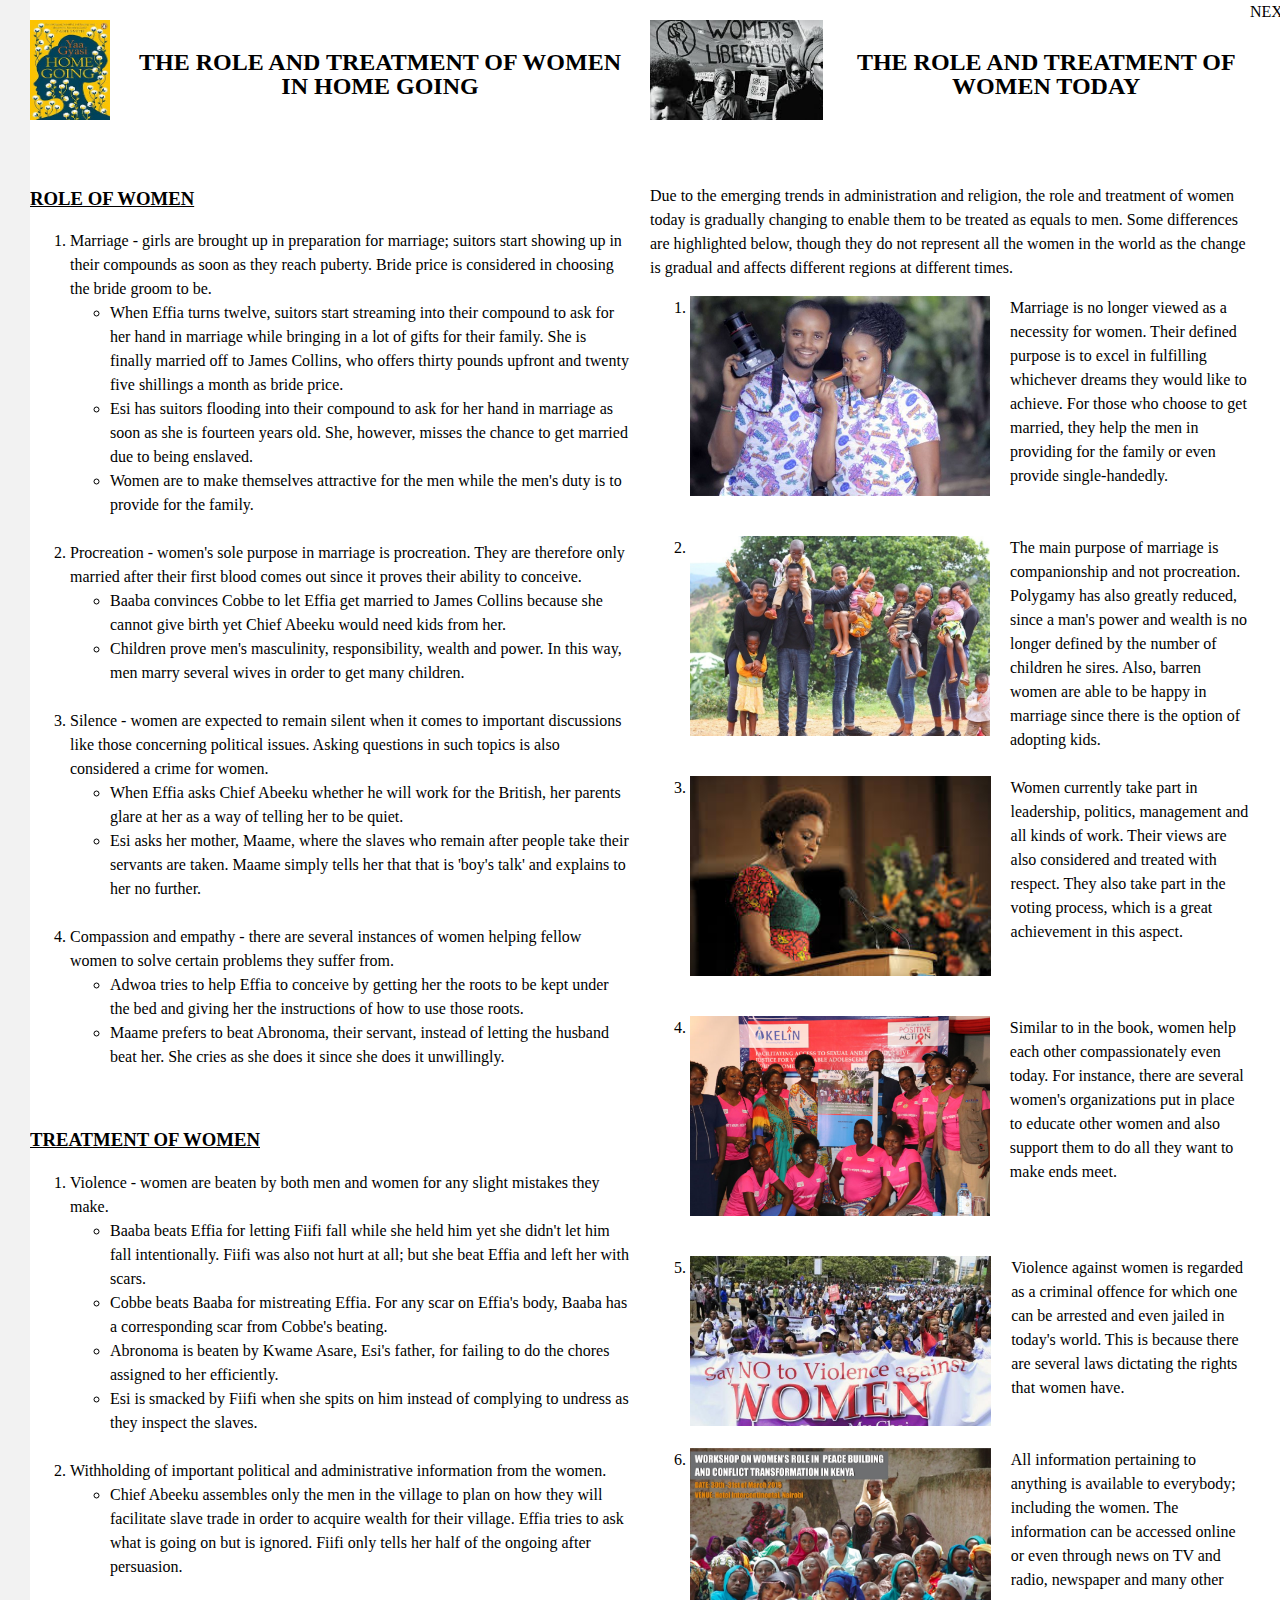
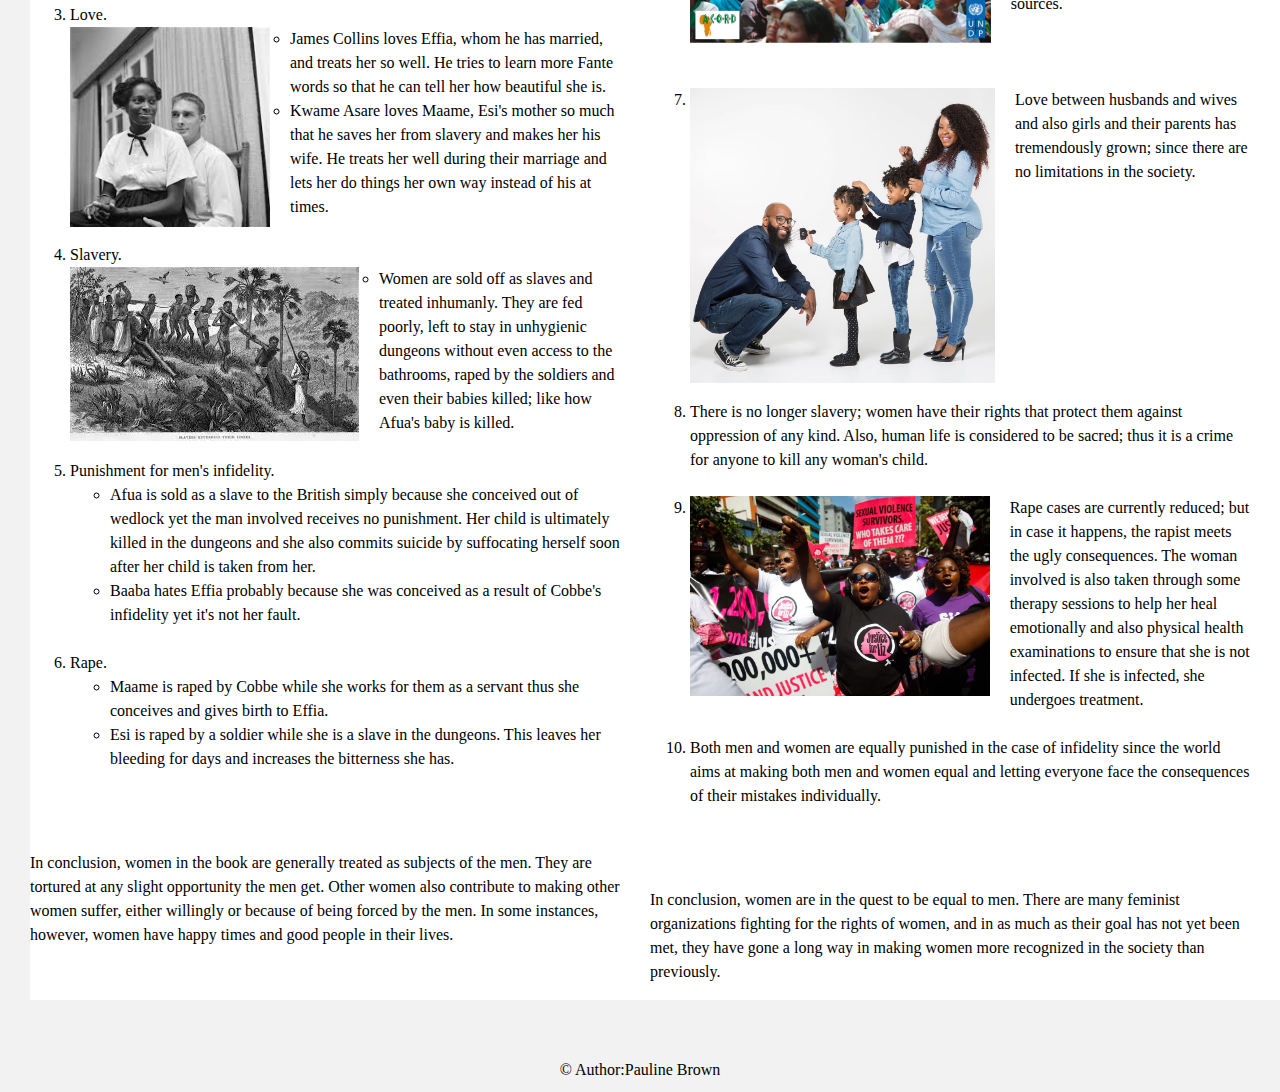
<file: My 'Blog'/role_and_treatment_of_women.html>
<!DOCTYPE html>
<html>
<head>
	<title></title>
	<link rel="stylesheet" href="css/main.css">
	<link rel="stylesheet" href="css/normalize.css">
</head>
<body>

<div class="main_content">
	<a href="role_of_police.html">NEXT</a>

	<div class="roles_home_going panel">

		<header>
			<img src="img/homegoing.jpg" width="80px" height="100px">
			<h2>THE ROLE AND TREATMENT OF WOMEN IN HOME GOING</h2>
		</header>

<br><br>	
		<h3><u>ROLE OF WOMEN</u></h3>
		<ol><li>Marriage - girls are brought up in preparation for marriage; suitors start showing up in their compounds as soon as they reach puberty. Bride price is considered in choosing the bride groom to be. 
			<ul><li>When Effia turns twelve, suitors start streaming into their compound to ask for her hand in marriage while bringing in a lot of gifts for their family. She is finally married off to James Collins, who offers thirty pounds upfront and twenty five shillings a month as bride price.</li>
			<li>Esi has suitors flooding into their compound to ask for her hand in marriage as soon as she is fourteen years old. She, however, misses the chance to get married due to being enslaved.</li>
			<li>Women are to make themselves attractive for the men while the men's duty is to provide for the family.</li></ul></li>
			<br>
		<li>Procreation - women's sole purpose in marriage is procreation. They are therefore only married after their first blood comes out since it proves their ability to conceive.
			<ul><li>Baaba convinces Cobbe to let Effia get married to James Collins because she cannot give birth yet Chief Abeeku would need kids from her.</li>
			<li>Children prove men's masculinity, responsibility, wealth and power. In this way, men marry several wives in order to get many children.</li></ul></li>
			<!-- <img src="img/polygamy.jpg"> -->
			<br>
		<li>Silence - women are expected to remain silent when it comes to important discussions like those concerning political issues. Asking questions in such topics is also considered a crime for women.
			<ul><li>When Effia asks Chief Abeeku whether he will work for the British, her parents glare at her as a way of telling her to be quiet.</li>
			<li>Esi asks her mother, Maame, where the slaves who remain after people take their servants are taken. Maame simply tells her that that is 'boy's talk' and explains to her no further.</li></ul></li>
			<br>
		<li>Compassion and empathy - there are several instances of women helping fellow women to solve certain problems they suffer from.<br>
			<!-- <img src="img/women's unity.jpg"> -->
			<ul><li>Adwoa tries to help Effia to conceive by getting her the roots to be kept under the bed and giving her the instructions of how to use those roots.</li>
			<li>Maame prefers to beat Abronoma, their servant, instead of letting the husband beat her. She cries as she does it since she does it unwillingly.</li></ul></li></ol>
			<br>

		<h3><u>TREATMENT OF WOMEN</u></h3>
		<ol><li>Violence - women are beaten by both men and women for any slight mistakes they make.
			<ul><li>Baaba beats Effia for letting Fiifi fall while she held him yet she didn't let him fall intentionally. Fiifi was also not hurt at all; but she beat Effia and left her with scars.</li>
			<li>Cobbe beats Baaba for mistreating Effia. For any scar on Effia's body, Baaba has a corresponding scar from Cobbe's beating.</li>
			<!-- <img src="img/domestic violence.jpg"> -->
			<li>Abronoma is beaten by Kwame Asare, Esi's father, for failing to do the chores assigned to her efficiently.</li>
			<li>Esi is smacked by Fiifi when she spits on him instead of complying to undress as they inspect the slaves.</li></ul></li>
			<br>
		<li>Withholding of important political and administrative information from the women.
			<ul><li>Chief Abeeku assembles only the men in the village to plan on how they will facilitate slave trade in order to acquire wealth for their village. Effia tries to ask what is going on but is ignored. Fiifi only tells her half of the ongoing after persuasion.</li></ul></li>
			<br>
		<li>Love.<br>
			<div class="floatimg">
				<img src="img/wedding.jpg" width="200px"height="200px">
			</div>	
			<ul><li>James Collins loves Effia, whom he has married, and treats her so well. He tries to learn more Fante words so that he can tell her how beautiful she is.</li>
			<li>Kwame Asare loves Maame, Esi's mother so much that he saves her from slavery and makes her his wife. He treats her well during their marriage and lets her do things her own way instead of his at times.</li></ul></li>
			<br>
		<li>Slavery.<br>
			<div class="floatimg">
				<img src="img/slavery.jpg">
			</div>
			<ul><li>Women are sold off as slaves and treated inhumanly. They are fed poorly, left to stay in unhygienic dungeons without even access to the bathrooms, raped by the soldiers and even their babies killed; like how Afua's baby is killed.</li></ul></li>
			<br>
		<li>Punishment for men's infidelity.
			<ul><li>Afua is sold as a slave to the British simply because she conceived out of wedlock yet the man involved receives no punishment. Her child is ultimately killed in the dungeons and she also commits suicide by suffocating herself soon after her child is taken from her.</li>
			<li>Baaba hates Effia probably because she was conceived as a result of Cobbe's infidelity yet it's not her fault.</li></ul></li>
			<br>
		<li>Rape.
			<ul><li>Maame is raped by Cobbe while she works for them as a servant thus she conceives and gives birth to Effia.</li>
			<li>Esi is raped by a soldier while she is a slave in the dungeons. This leaves her bleeding for days and increases the bitterness she has.</li></ul></li></ol>

<br><br>
		<div class="conclusion">
			<p>In conclusion, women in the book are generally treated as subjects of the men. They are tortured at any slight opportunity the men get. Other women also contribute to making other women suffer, either willingly or because of being forced by the men. In some instances, however, women have happy times and good people in their lives.</p>
		</div>	

	</div>		

	<div class="role_today panel">
		<header>
			<img src="img/women's liberation.jpg" height="100px">
			<h2>THE ROLE AND TREATMENT OF WOMEN TODAY</h2>
		</header>

<br><br>
		<p>Due to the emerging trends in administration and religion, the role and treatment of women today is gradually changing to enable them to be treated as equals to men. Some differences are highlighted below, though they do not represent all the women in the world as the change is gradual and affects different regions at different times.</p>
		
		<ol><li><div class="floatimg">
			<img src="img/helpcouple.jpg" height="200px">
		</div>	
		Marriage is no longer viewed as a necessity for women. Their defined purpose is to excel in fulfilling whichever dreams they would like to achieve. For those who choose to get married, they help the men in providing for the family or even provide single-handedly.</li>
		<br><br>
		<li><div class="floatimg">
			<img src="img/Adoption.jpg" height="200px">
		</div>	
		The main purpose of marriage is companionship and not procreation. Polygamy has also greatly reduced, since a man's power and wealth is no longer defined by the number of children he sires. Also, barren women are able to be happy in marriage since there is the option of adopting kids.</li>
		<br>

		<li><div class="floatimg">
			<img src="img/women,s voice.jpg" height="200px">
		</div>	
		Women currently take part in leadership, politics, management and all kinds of work. Their views are also considered and treated with respect. They also take part in the voting process, which is a great achievement in this aspect.</li>
		<br><br><br>
		<li><div class="floatimg">
			<img src="img/womenorg.jpg" height="200px">
			</div>	
		Similar to in the book, women help each other compassionately even today. For instance, there are several women's organizations put in place to educate other women and also support them to do all they want to make ends meet.</li>
		<br><br><br>
		<li><div class="floatimg">
			<img src="img/womenviolencefight.jpg" height="170px">
		</div>	
		Violence against women is regarded as a criminal offence for which one can be arrested and even jailed in today's world. This is because there are several laws dictating the rights that women have.</li>
		<br><br>
		<li><div class="floatimg">
			<img src="img/womeninfo.jpg" height="200px">
			</div>	
		All information pertaining to anything is available to everybody; including the women. The information can be accessed online or even through news on TV and radio, newspaper and many other sources.</li>
		<br><br><br>
		<li><div class="floatimg">
			<img src="img/parentallove.jpg" height="295px">
		</div>	
		Love between husbands and wives and also girls and their parents has tremendously grown; since there are no limitations in the society.</li>
		<br><br><br><br><br><br><br><br><br>
		<li>There is no longer slavery; women have their rights that protect them against oppression of any kind. Also, human life is considered to be sacred; thus it is a crime for anyone to kill any woman's child.</li>
		<br>
		<li><div class="floatimg">
			<img src="img/againstrape.jpg" height="200px">
		</div>	
		Rape cases are currently reduced; but in case it happens, the rapist meets the ugly consequences. The woman involved is also taken through some therapy sessions to help her heal emotionally and also physical health examinations to ensure that she is not infected. If she is infected, she undergoes treatment.</li>
		<br>
		<li>Both men and women are equally punished in the case of infidelity since the world aims at making both men and women equal and letting everyone face the consequences of their mistakes individually.</li>
		</ol>
	

<br><br>
	
		<div class="conclusion">
			<p>In conclusion, women are in the quest to be equal to men. There are many feminist organizations fighting for the rights of women, and in as much as their goal has not yet been met, they have gone a long way in making women more recognized in the society than previously.</p>
		</div>	

	</div>		

</div>
<br><br>

<footer>
	&copy; Author:Pauline Brown
</footer>		
	
</body>
</html>
</file>
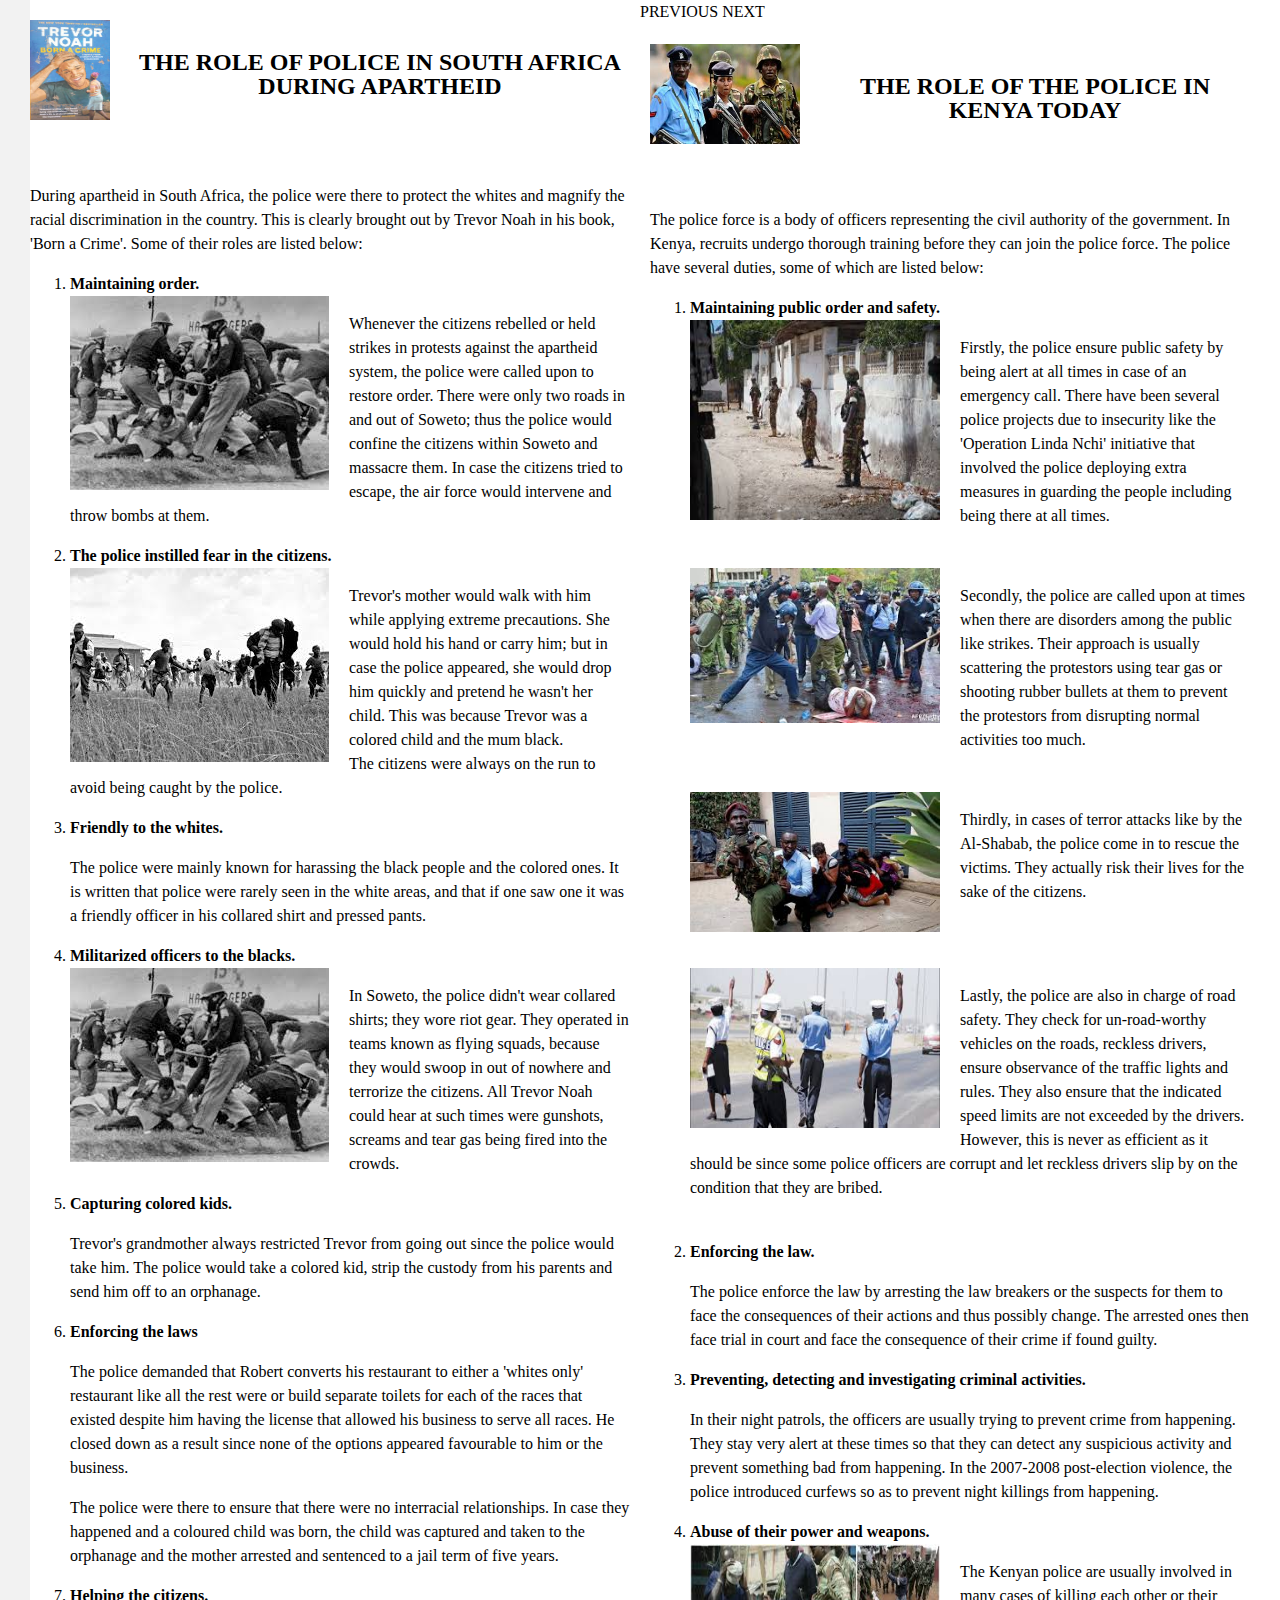
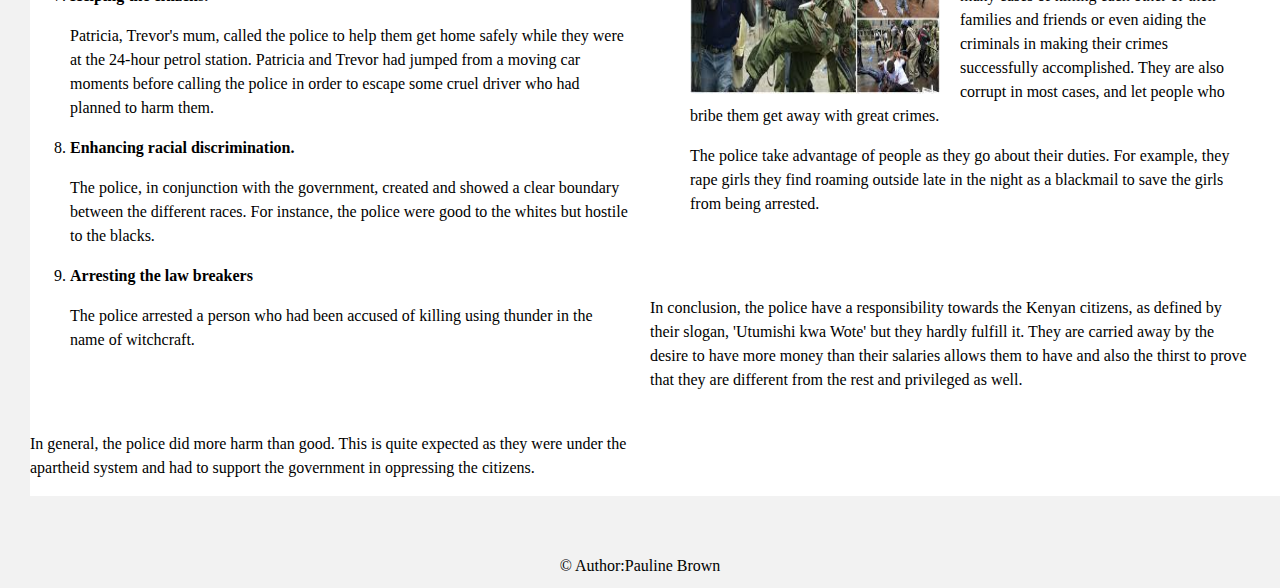
<file: My 'Blog'/role_of_police.html>
<!DOCTYPE html>
<html>
<head>
	<title></title>
	<link rel="stylesheet" href="css/main.css">
	<link rel="stylesheet" href="css/normalize.css">
</head>

<body>

<div class="main_content">
	<a href="role_and_treatment_of_women.html">PREVIOUS</a>
	<a href="The Drive-Article.html">NEXT</a>
	<div class="roles_police_sa panel">
		<header>
			<img src="img/bornacrimebig.jpg" width="80px" height="100px">
			<h2>THE ROLE OF POLICE IN SOUTH AFRICA DURING APARTHEID</h2>
		</header>

<br><br>
		<p>During apartheid in South Africa, the police were there to protect the whites and magnify the racial discrimination in the country. This is clearly brought out by Trevor Noah in his book, 'Born a Crime'. Some of their roles are listed below:</p>
		<ol>
			<li><b>Maintaining order.</b>
				<br>
			<div class="floatimg">	
				<img src="img/terrorsa.jpg">
			</div>		
			<p>Whenever the citizens rebelled or held strikes in protests against the apartheid system, the police were called upon to restore order. There were only two roads in and out of Soweto; thus the police would confine the citizens within Soweto and massacre them. In case the citizens tried to escape, the air force would intervene and throw bombs at them.</p></li>
			

			<li><b>The police instilled fear in the citizens.</b>
				<br>
			<div class="floatimg">	
				<img src="img/fearsa.jpg">
			</div>		
			<p>Trevor's mother would walk with him while applying extreme precautions. She would hold his hand or carry him; but in case the police appeared, she would drop him quickly and pretend he wasn't her child. This was because Trevor was a colored child and the mum black.<br> 
			The citizens were always on the run to avoid being caught by the police.</p></li>
			

			<li><b>Friendly to the whites.</b>
			<p>The police were mainly known for harassing the black people and the colored ones. It is written that police were rarely seen in the white areas, and that if one saw one it was a friendly officer in his collared shirt and pressed pants.</p></li>

			<li><b>Militarized officers to the blacks.</b>
				<br>
			<div class="floatimg">	
				<img src="img/militarizedsa.jpg">
			</div>		
			<p>In Soweto, the police didn't wear collared shirts; they wore riot gear. They operated in teams known as flying squads, because they would swoop in out of nowhere and terrorize the citizens. All Trevor Noah could hear at such times were gunshots, screams and tear gas being fired into the crowds.</p></li>
			

			<li><b>Capturing colored kids.</b>
			<p>Trevor's grandmother always restricted Trevor from going out since the police would take him. The police would take a colored kid, strip the custody from his parents and send him off to an orphanage.</p></li>

			<li><b>Enforcing the laws</b>
			<p>The police demanded that Robert converts his restaurant to either a 'whites only' restaurant like all the rest were or build separate toilets for each of the races that existed despite him having the license that allowed his business to serve all races. He closed down as a result since none of the options appeared favourable to him or the business.</p>
			<p>The police were there to ensure that there were no interracial relationships. In case they happened and a coloured child was born, the child was captured and taken to the orphanage and the mother arrested and sentenced to a jail term of five years.</p>
			</li>

			<li><b>Helping the citizens.</b>
			<p>Patricia, Trevor's mum, called the police to help them get home safely while they were at the 24-hour petrol station. Patricia and Trevor had jumped from a moving car moments before calling the police in order to escape some cruel driver who had planned to harm them.</p>
			</li>

			<li><b>Enhancing racial discrimination.</b>
			<p>The police, in conjunction with the government, created and showed a clear boundary between the different races. For instance, the police were good to the whites but hostile to the blacks.</p>
			</li>

			<li><b>Arresting the law breakers</b>
			<p>The police arrested a person who had been accused of killing using thunder in the name of witchcraft.</p>
			</li>	
		</ol>
		<br><br>

		<div class="conclusion">
			<p>In general, the police did more harm than good. This is quite expected as they were under the apartheid system and had to support the government in oppressing the citizens.</p>
		</div>
			
    </div>

    <div class="role_police_kenya panel">
    	<header>
    		<img src="img/kenyapolice.jpg" width="150px" height="100px">
			<h2>THE ROLE OF THE POLICE IN KENYA TODAY</h2>
		</header>	

<br><br>
		<p>The police force is a body of officers representing the civil authority of the government. In Kenya, recruits undergo thorough training before they can join the police force. The police have several duties, some of which are listed below:</p>
		<ol>
			<li><b>Maintaining public order and safety.</b>
				<br>
			<div class="floatimg">	
				<img src="img/lindanchi.jpg" width="250px" height="200px">
			</div>		
			<p>Firstly, the police ensure public safety by being alert at all times in case of an emergency call. There have been several police projects due to insecurity like the 'Operation Linda Nchi' initiative that involved the police deploying extra measures in guarding the people including being there at all times.</p><br>
			
			<div class="floatimg">
				<img src="img/policebrutality.jpg" width="250px">
			</div>	
			<p>Secondly, the police are called upon at times when there are disorders among the public like strikes. Their approach is usually scattering the protestors using tear gas or shooting rubber bullets at them to prevent the protestors from disrupting normal activities too much.</p><br>
			
			<div class="floatimg">
				<img src="img/rescuingfromterrorattack.jpg" width="250px" height="140px">
			</div>
			<p>Thirdly, in cases of terror attacks like by the Al-Shabab, the police come in to rescue the victims. They actually risk their lives for the sake of the citizens.</p><br><br>
			
			<div class="floatimg">
				<img src="img/trafficofficers.jpg" width="250px" height="160px">
			</div>	
			<p>Lastly, the police are also in charge of road safety. They check for un-road-worthy vehicles on the roads, reckless drivers, ensure observance of the traffic lights and rules. They also ensure that the indicated speed limits are not exceeded by the drivers. However, this is never as efficient as it should be since some police officers are corrupt and let reckless drivers slip by on the condition that they are bribed.</p></li><br>
			
			 
			<li><b>Enforcing the law.</b>
			<p>The police enforce the law by arresting the law breakers or the suspects for them to face the consequences of their actions and thus possibly change. The arrested ones then face trial in court and face the consequence of their crime if found guilty.</p></li>
			

			<li><b>Preventing, detecting and investigating criminal activities.</b>
			<p>In their night patrols, the officers are usually trying to prevent crime from happening. They stay very alert at these times so that they can detect any suspicious activity and prevent something bad from happening. In the 2007-2008 post-election violence, the police introduced curfews so as to prevent night killings from happening.</p></li>

			<li><b>Abuse of their power and weapons.</b>
				<br>
			<div class="floatimg">	
				<img src="img/policeabuse.jpg" width="250px"height="150px">
			</div>		
			<p>The Kenyan police are usually involved in many cases of killing each other or their families and friends or even aiding the criminals in making their crimes successfully accomplished. They are also corrupt in most cases, and let people who bribe them get away with great crimes.</p>
			

			<p>The police take advantage of people as they go about their duties. For example, they rape girls they find roaming outside late in the night as a blackmail to save the girls from being arrested.</p>
			</li>
		</ol>
		<br><br>
		<div class="conclusion">	
			<p>In conclusion, the police have a responsibility towards the Kenyan citizens, as defined by their slogan, 'Utumishi kwa Wote' but they hardly fulfill it. They are carried away by the desire to have more money than their salaries allows them to have and also the thirst to prove that they are different from the rest and privileged as well.</p>
		</div>	
	</div>

</div>
<br><br>

<footer>
	&copy; Author:Pauline Brown
</footer>	

</body>
</html>
</file>
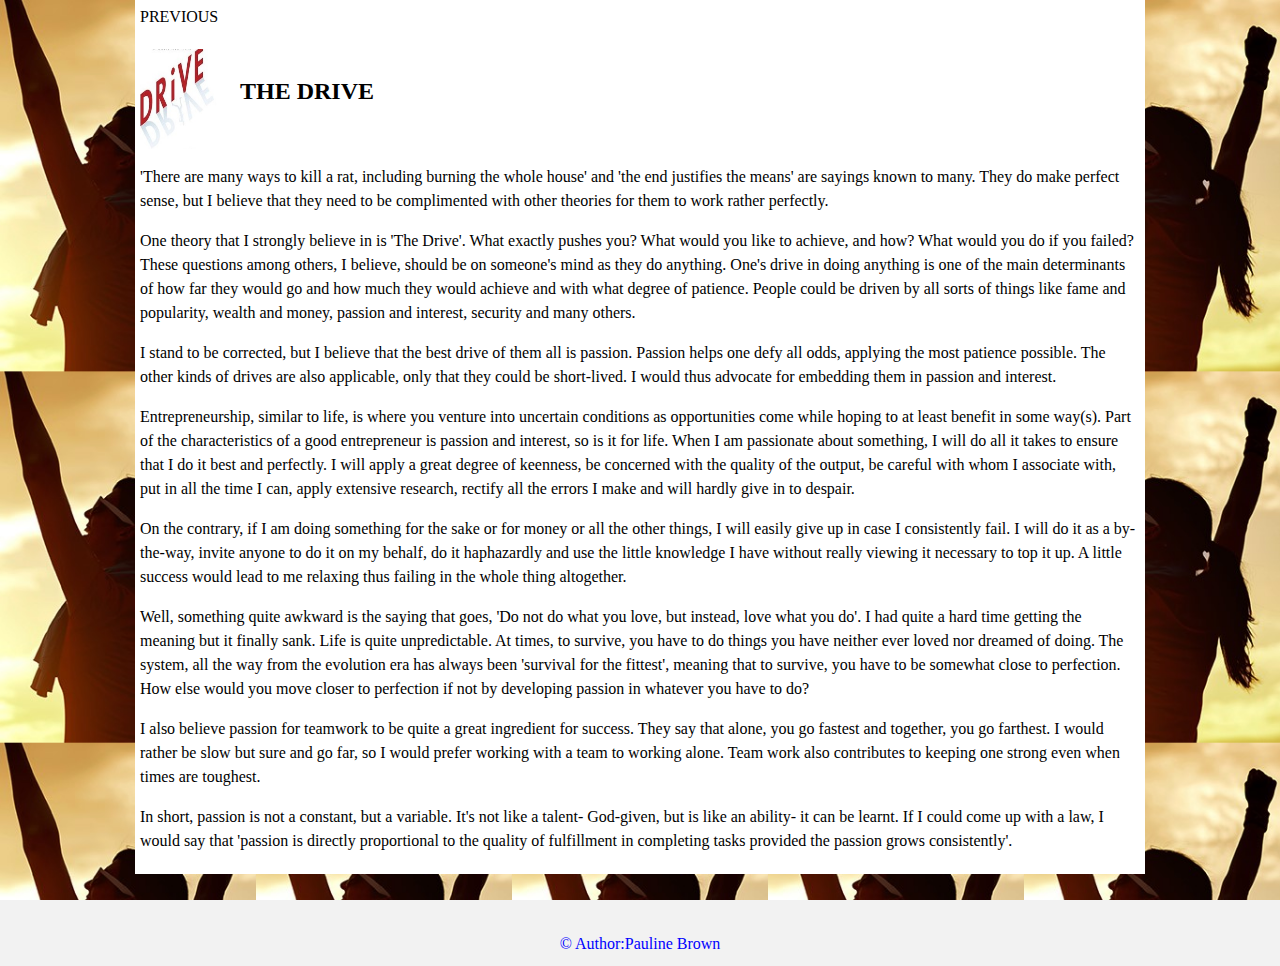
<file: My 'Blog'/The Drive-Article.html>
<!DOCTYPE html>
<html>
<head>
	<title></title>
	<link rel="stylesheet" href="css/main.css">
	<link rel="stylesheet" href="css/normalize.css">
	<link rel="stylesheet" href="css/background.css">
</head>
<body>

<div class="content">
<a href="role_of_police.html">PREVIOUS</a>	
<header>
	<img src="img/the drive.jpg" width="80px" height="100px">
	<h2>THE DRIVE</h2>
</header>	

<p>'There are many ways to kill a rat, including burning the whole house' and 'the end justifies the means' are sayings known to many. They do make perfect sense, but I believe that they need to be complimented with other theories for them to work rather perfectly.</p>
<p>One theory that I strongly believe in is 'The Drive'. What exactly pushes you? What would you like to achieve, and how? What would you do if you failed? These questions among others, I believe, should be on someone's mind as they do anything. One's drive in doing anything is one of the main determinants of how far they would go and how much they would achieve and with what degree of patience. People could be driven by all sorts of things like fame and popularity, wealth and money, passion and interest, security and many others.</p>
<p>I stand to be corrected, but I believe that the best drive of them all is passion. Passion helps one defy all odds, applying the most patience possible. The other kinds of drives are also applicable, only that they could be short-lived. I would thus advocate for embedding them in passion and interest.</p>
<p>Entrepreneurship, similar to life, is where you venture into uncertain conditions as opportunities come while hoping to at least benefit in some way(s). Part of the characteristics of a good entrepreneur is passion and interest, so is it for life. When I am passionate about something, I will do all it takes to ensure that I do it best and perfectly. I will apply a great degree of keenness, be concerned with the quality of the output, be careful with whom I associate with, put in all the time I can, apply extensive research, rectify all the errors I make and will hardly give in to despair.</p>
<p>On the contrary, if I am doing something for the sake or for money or all the other things, I will easily give up in case I consistently fail. I will do it as a by-the-way, invite anyone to do it on my behalf, do it haphazardly and use the little knowledge I have without really viewing it necessary to top it up. A little success would lead to me relaxing thus failing in the whole thing altogether.</p>
<p>Well, something quite awkward is the saying that goes, 'Do not do what you love, but instead, love what you do'. I had quite a hard time getting the meaning but it finally sank. Life is quite unpredictable. At times, to survive, you have to do things you have neither ever loved nor dreamed of doing. The system, all the way from the evolution era has always been 'survival for the fittest', meaning that to survive, you have to be somewhat close to perfection. How else would you move closer to perfection if not by developing passion in whatever you have to do?</p> 
<p>I also believe passion for teamwork to be quite a great ingredient for success. They say that alone, you go fastest and together, you go farthest. I would rather be slow but sure and go far, so I would prefer working with a team to working alone. Team work also contributes to keeping one strong even when times are toughest.</p>
<p>In short, passion is not a constant, but a variable. It's not like a talent- God-given, but is like an ability- it can be learnt. If I could come up with a law, I would say that 'passion is directly proportional to the quality of fulfillment in completing tasks provided the passion grows consistently'.</p>
</div>

<br><br>

<footer>
	&copy; Author:Pauline Brown
</footer>	


</body>
</html>
</file>
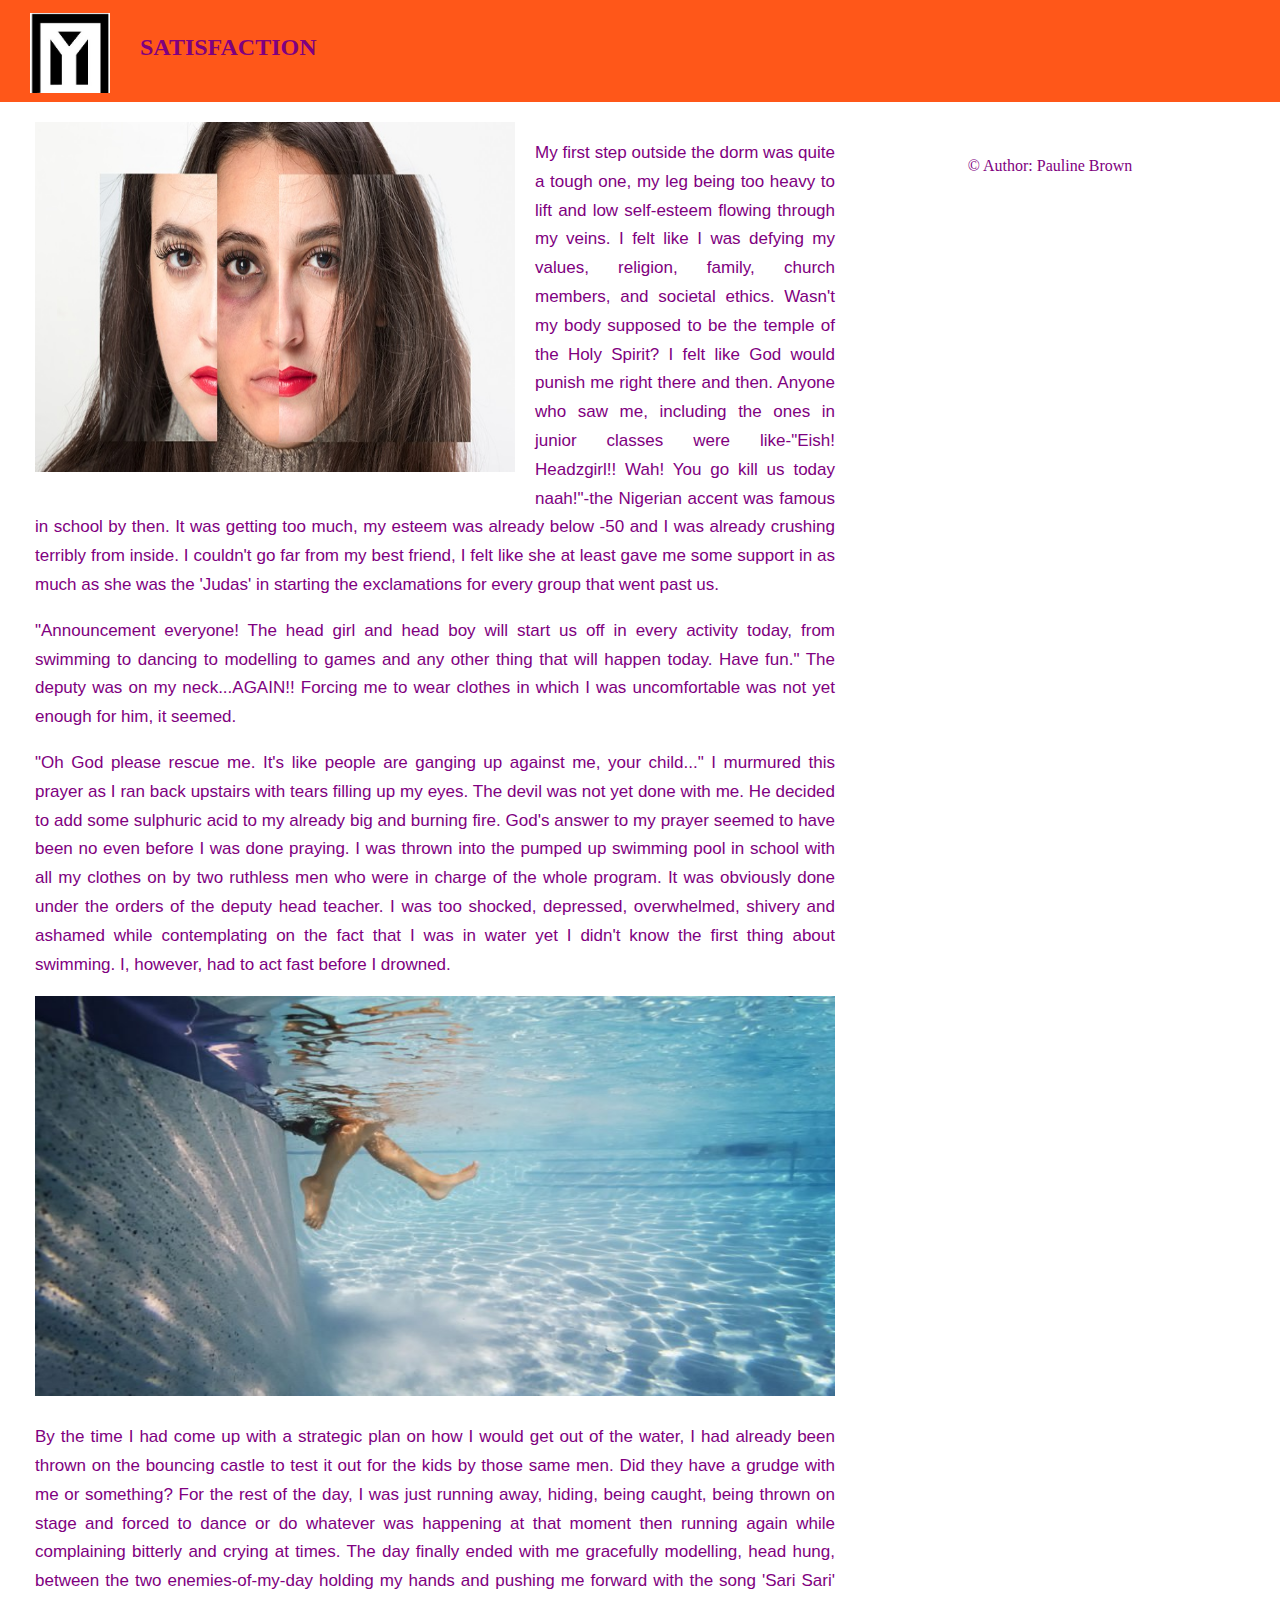
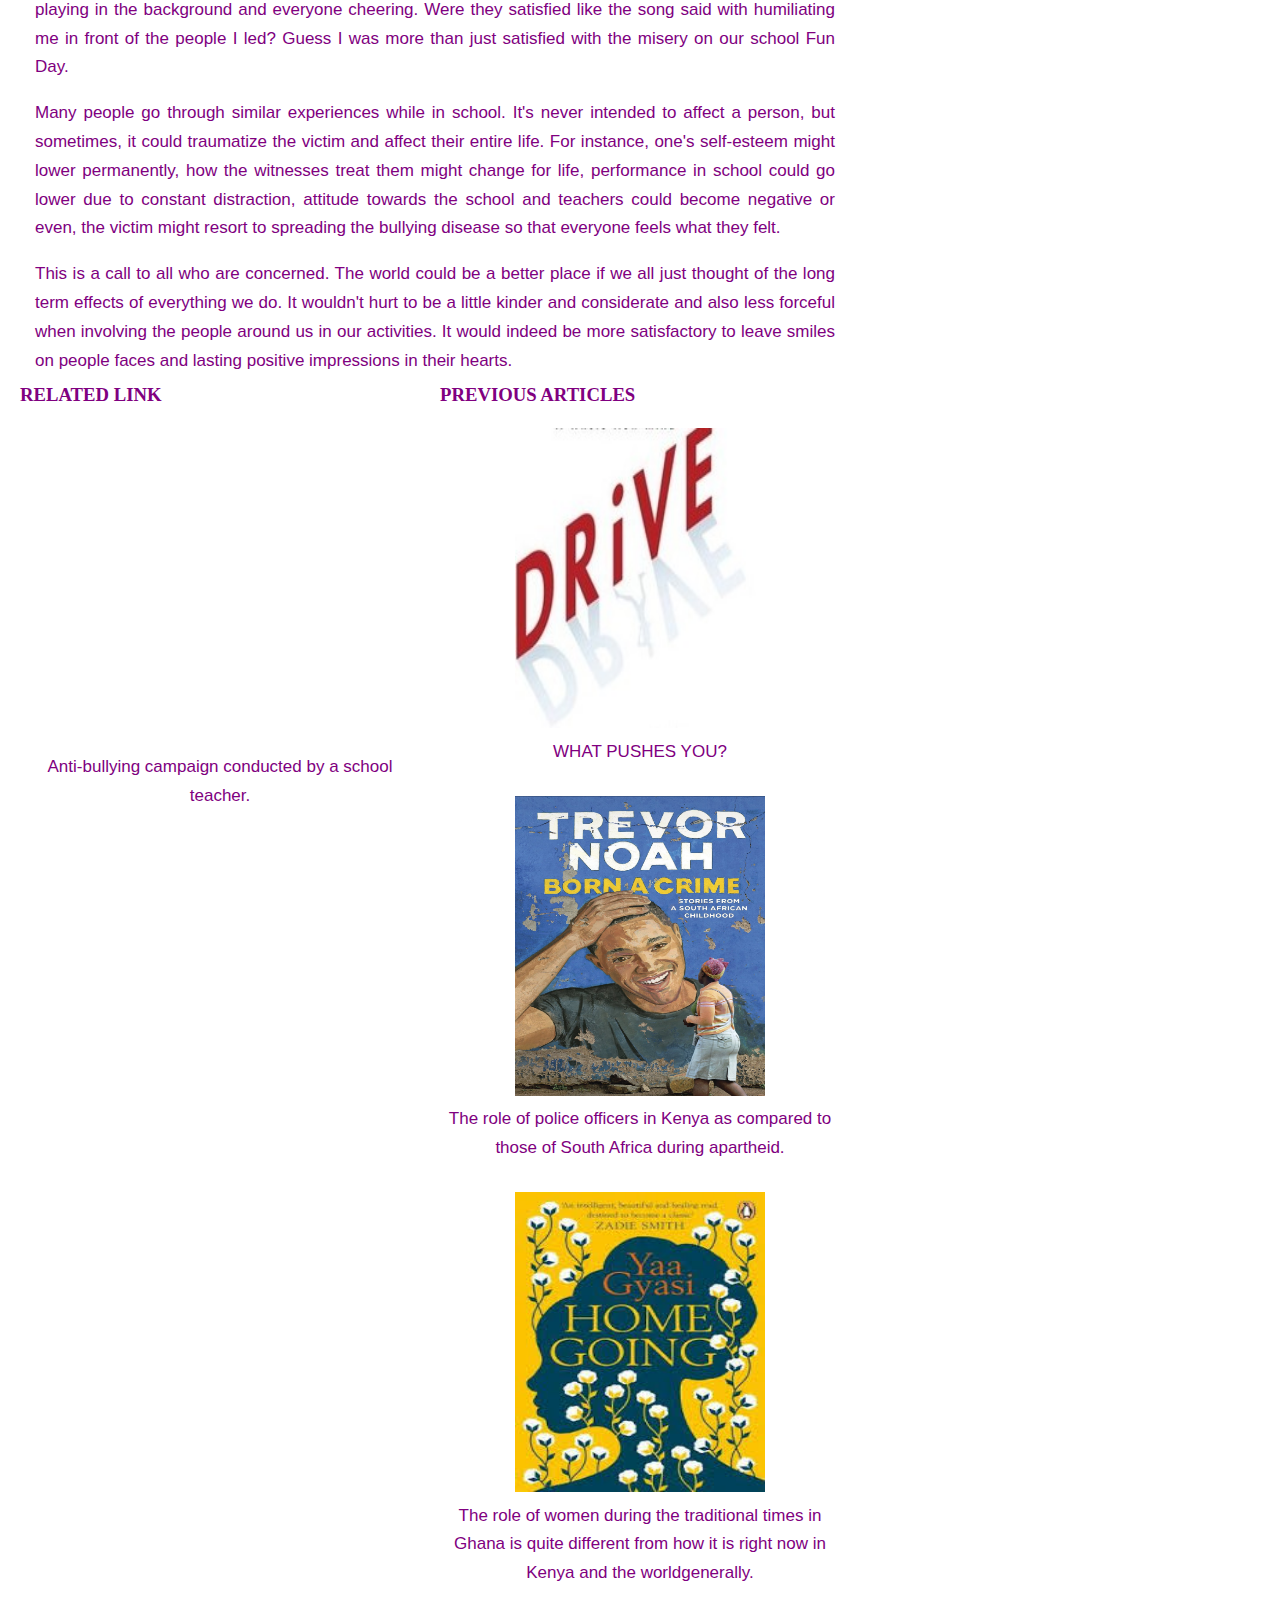
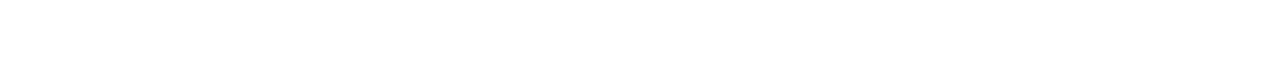
<file: My Blog Version 2/Satisfaction-Article.html>
<!DOCTYPE html>
<html>
<head>
	<title>SATISFACTION</title>
	<link rel="stylesheet" href="css/normalize.css">
	<link rel="stylesheet" href="css/satisfaction.css">

</head>
<body>
<header>
	<div class="header-cont">
		<img src="img/LogoPosh.jpg" width="80px" height="80px">
		<h2>SATISFACTION</h2>
	</div>	
</header>


<div class="content panel">
	<div class="floatimg">
		<img src="img/satisfaction.jpg" width="480px" height="350px">
	</div>	
	<p>My first step outside the dorm was quite a tough one, my leg being too heavy to lift and low self-esteem flowing through my veins. I felt like I was defying my values, religion, family, church members, and societal ethics. Wasn't my body supposed to be the temple of the Holy Spirit? I felt like God would punish me right there and then. Anyone who saw me, including the ones in junior classes were like-"Eish! Headzgirl!! Wah! You go kill us today naah!"-the Nigerian accent was famous in school by then. It was getting too much, my esteem was already below -50 and I was already crushing terribly from inside. I couldn't go far from my best friend, I felt like she at least gave me some support in as much as she was the 'Judas' in starting the exclamations for every group that went past us.</p>

	<p>"Announcement everyone! The head girl and head boy will start us off in every activity today, from swimming to dancing to modelling to games and any other thing that will happen today. Have fun." The deputy was on my neck...AGAIN!! Forcing me to wear clothes in which I was uncomfortable was not yet enough for him, it seemed.</p>

	<p>"Oh God please rescue me. It's like people are ganging up against me, your child..." I murmured this prayer as I ran back upstairs with tears filling up my eyes. The devil was not yet done with me. He decided to add some sulphuric acid to my already big and burning fire. God's answer to my prayer seemed to have been no even before I was done praying. I was thrown into the pumped up swimming pool in school with all my clothes on by two ruthless men who were in charge of the whole program. It was obviously done under the orders of the deputy head teacher. I was too shocked, depressed, overwhelmed, shivery and ashamed while contemplating on the fact that I was in water yet I didn't know the first thing about swimming. I, however, had to act fast before I drowned.</p>
	<img src="img/swimming.jpg" width="800px" height="400px">

	<p>By the time I had come up with a strategic plan on how I would get out of the water, I had already been thrown on the bouncing castle to test it out for the kids by those same men. Did they have a grudge with me or something? For the rest of the day, I was just running away, hiding, being caught, being thrown on stage and forced to dance or do whatever was happening at that moment then running again while complaining bitterly and crying at times. The day finally ended with me gracefully modelling, head hung, between the two enemies-of-my-day holding my hands and pushing me forward with the song 'Sari Sari' playing in the background and everyone cheering. Were they satisfied like the song said with humiliating me in front of the people I led? Guess I was more than just satisfied with the misery on our school Fun Day.</p>

	<p>Many people go through similar experiences while in school. It's never intended to affect a person, but sometimes, it could traumatize the victim and affect their entire life. For instance, one's self-esteem might lower permanently, how the witnesses treat them might change for life, performance in school could go lower due to constant distraction, attitude towards the school and teachers could become negative or even, the victim might resort to spreading the bullying disease so that everyone feels what they felt.</p>

	<p>This is a call to all who are concerned. The world could be a better place if we all just thought of the long term effects of everything we do. It wouldn't hurt to be a little kinder and considerate and also less forceful when involving the people around us in our activities. It would indeed be more satisfactory to leave smiles on people faces and lasting positive impressions in their hearts.</p>
</div>

<div class="videorelated panel">
	<h3>RELATED LINK</h3>
	<iframe width="400" height="315" src="https://www.youtube.com/embed/9weL8H2ZiPA" frameborder="0" allow="accelerometer; autoplay; encrypted-media; gyroscope; picture-in-picture" allowfullscreen></iframe>
	<a href="https://www.pacer.org/bullying/stories/school-action/">Anti-bullying campaign conducted by a school teacher.</a><br><br><br>
</div>	

<div class="previous panel">
	<h3>PREVIOUS ARTICLES</h3>
	<img src="img/the drive.jpg" width="250px" height="300px"><br>
	<a href="The Drive-Article.html">WHAT PUSHES YOU?</a>
	<br><br>
	<img src="img/TrevorBorn.png" width="250px" height="300px"><br>
	<a href="role_of_police.html">The role of police officers in Kenya as compared to those of South Africa during apartheid.</a>
	<br><br>
	<img src="img/homegoing.jpg" width="250px" height="300px"><br>
	<a href="role_and_treatment_of_women.html">The role of women during the traditional times in Ghana is quite different from how it is right now in Kenya and the worldgenerally.</a>
	<br><br>
</div>	

<footer>
	&copy; Author: Pauline Brown
</footer>	

</body>
</html>
</file>
<file: Home Going and Born a Crime Book Reviews/css/styling.css>
body{
	margin: 0;
	padding: 0;
	background-color: pink;
}

header{
	width: 800px;
	margin: 0 auto;
	padding: 20px;
	text-align: center;
}

header h1{
	font-family: Times New Roman;
	border: solid 5px tomato;
	outline: ridge 5px green;
	background: linear-gradient(black,white);
	color: blue;
}

header h2{
	background: radial-gradient(circle,black,white);
	color: blue;
}
.main_content{
	background-color: grey;
	width: 1400px;
	margin: 0 auto;
}

.panel{
	float: left;
}

.main_content h2,h3{
	font-family: times new roman;
	font-weight: bold;
}

.main_content h2{
	text-align: center;
}
.roles_home_going{
	font-family: arial;
	font-size: 16px;
	padding: 20px;
	width: 600px;
	margin: 0 auto;

}

.role_today{
	font-family: arial;
	font-size: 16px;
	padding: 20px;
	width: 600px;
	margin: 0 auto;
}

header ul li{
	display: inline;
	text-decoration: none;
	padding: 0px 100px;
}

.home_tab{
	width: 800px;
	margin: 0 auto;
}

.main_content h2{
	border: solid 2px tomato;
	outline: groove 2px green;
}

.roles_police_sa{
	font-family: arial;
	font-size: 16px;
	padding: 20px;
	width: 600px;
	margin: 0 auto;
}

.role_police_kenya{
	font-family: arial;
	font-size: 16px;
	padding: 20px;
	width: 600px;
	margin: 0 auto;
}
.roles_police_sa h2{
	font-family: times new roman;
	text-align: center;

}
.roles_police_kenya h2{
	font-family: times new roman;
	text-align: center;
	padding: 10px;
}

.conclusion{
	font-family: Arial;
	font-size: 22px;
	text-align: center;
}


.images{
	overflow: auto;
}

.yaagyasi{
	width: 300px;
	padding: 30px;
}

.trevor{
	width: 300px;
	padding: 30px; 
}

.cover{
	float: left;
}
</file>
<file: My 'Blog'/css/main.css>
body{
	padding: 0 30px 0 30px;
	background-color:rgba(0,0,0,0.05);
	line-height: 1.5em;
}
a{
	text-decoration:none;
	color:black;
	text-align:left;
}
header{
	height:100px;

}
header img{
	float:left;
	padding-right:20px;
}
header h2{
	text-align: center;
	padding-top: 30px;
}
.main_content{
	overflow:auto;
	width:1280px;
	margin:0 auto;
	background-color:white;
}

.role_today{
	width:600px;
	padding-left:10px;
}
.roles_home_going{
	width:600px;
	padding-right:10px;
}
.roles_police_sa{
	width:600px;
	padding-right:10px;
}
.role_police_kenya{
	width:600px;
	padding-left:10px;
}
.panel{
	float:left;
}
.floatimg{
	float:left;
	padding-right:20px;
}

footer{
	text-align:center;
	padding:10px 0;
}

.content{
	width:1000px;
	margin:0 auto;
	background-color:rgb(255,255,255);
	padding:5px;
}
.content h2{
	text-align:left;
}
</file>
<file: My 'Blog'/css/background.css>
body{
	background-image:url(../img/background3.jpg);
	background-attachment: fixed;
	background-repeat: none;
	background-size:20%;
	background-position:top-left;
}
footer{
	color:blue;
}
</file>
<file: My Blog Version 2/css/satisfaction.css>
body{
	background-color:rgb(255,255,255);
	line-height: 1.5em;
	padding:0px;
	margin: 0px;
	color: purple;
	line-height:1.8em;
}
header{
	height:102px;
	background-color:rgba(255,69,0,0.9);
	font-family: Georgia;
}
.header-cont{
	width: 800px;
	margin:0 30px;
	padding-top:13px;
}
.header-cont img{
	float:left;
	padding-right:30px;
}
.content{
	width:800px;
	background-color:white;
	font-family: Helvetica;
	margin: 0 15px;
	padding:20px;
	font-size:17px;
	height:1800px;
	text-align:justify;
}
.content .floatimg{
	float:left;
}
.floatimg{
	padding: 0 20px 20px 0;
}
.panel{
	float:left;
}
.videorelated{
	width:400px;
	height:500px;
	text-align:center;
	margin:20px;
}
.previous{
	width:400px;
	padding:20px 0;
	height:1300px;
	text-align:center;
}
a{
	text-decoration:none;
	font-family:Helvetica;
	font-size:17px;
	color:purple;
}
h3{
	font-family: Georgia;
	text-align:left;
}

footer{
	padding:50px;
	text-align: center;
}
</file>
